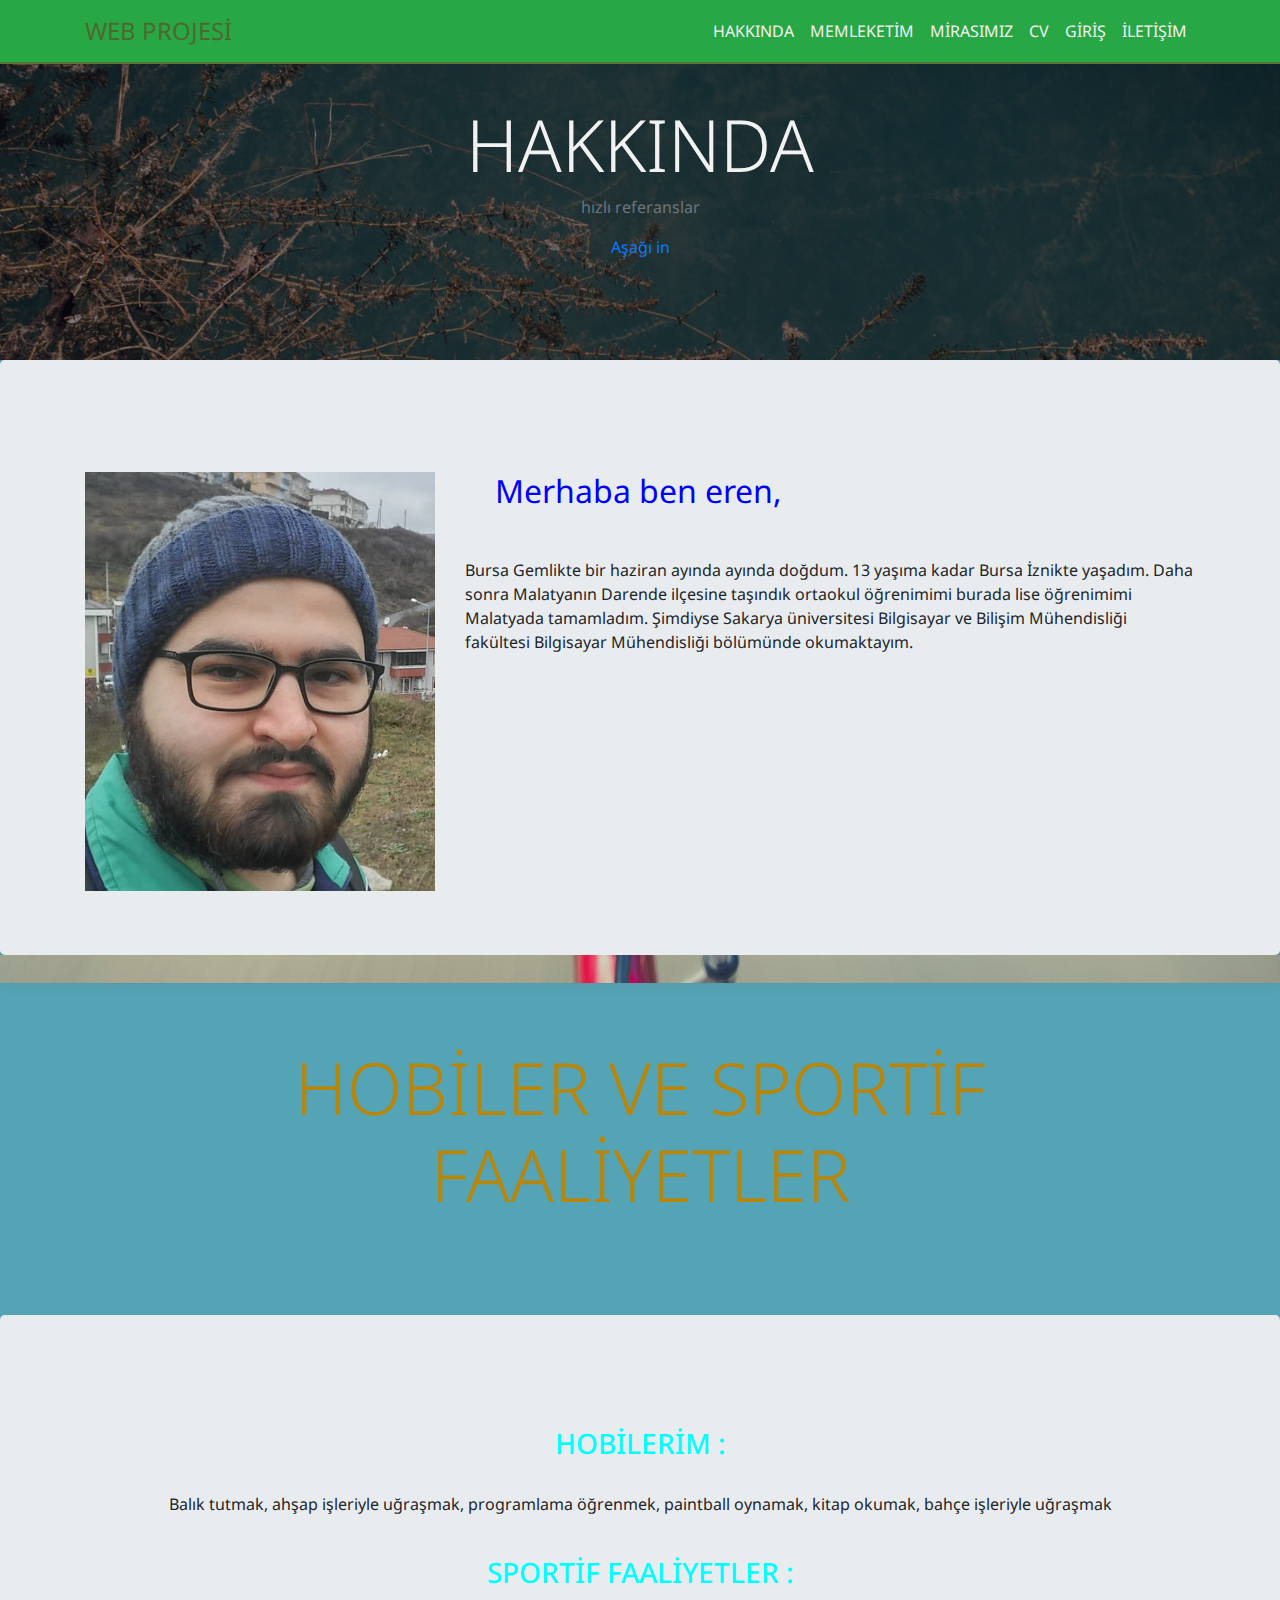
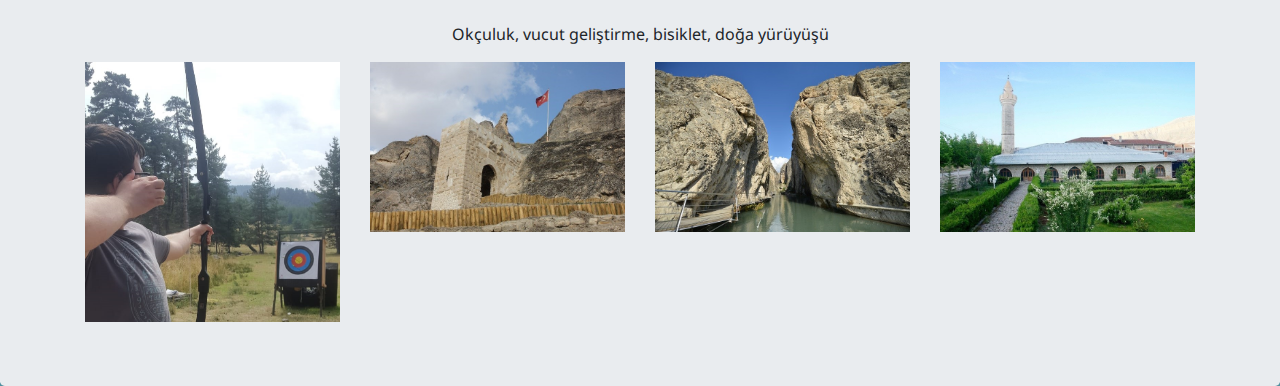
<file: index.html>
<!doctype html>
<html lang="tr">
  <head>
 
    <meta charset="utf-8">
    <meta name="viewport" content="width=device-width, initial-scale=1, shrink-to-fit=no">
      
    <link rel="stylesheet" href="css/font-awesome.css">

    <link href="https://fonts.googleapis.com/css2?family=Noto+Sans&display=swap" rel="stylesheet">
      
    <link rel="stylesheet" href="css/bootstrap.css">
      
    <link rel="stylesheet" href="css/style.css">

    <title>Web Projesi</title>
  </head>
  <body>
    
<nav class="navbar navbar-expand-md navbar-dark bg-success fixed-top">
      <div class="container">
    <button class="navbar-toggler" data-toggle="collapse" data-target="#nvbCollapse">
          <span class="navbar-toggler-icon"></span>
          </button>
        <a href="#" class="navbar-brand">WEB PROJESİ</a> 
          <div id="nvbCollapse" class="collapse navbar-collapse" >
              <ul class="navbar-nav ml-auto">
                  <li class="nav-item">
                    <a class="nav-link" href="index.html">HAKKINDA</a>
                  </li>
                  <li class="nav-item">
                    <a class="nav-link" href="memleketim.html">MEMLEKETİM</a>
                  </li>
                   <li class="nav-item">
                    <a class="nav-link" href="mirasimiz.html">MİRASIMIZ</a>
                  </li>
                  <li class="nav-item">
                    <a class="nav-link" href="CV.html">CV</a>
                  </li>
                  <li class="nav-item">
                    <a class="nav-link" href="giris.html">GİRİŞ</a>
                  </li>
                  <li class="nav-item">
                    <a class="nav-link" href="iletisim.html">İLETİŞİM</a>
                  </li>
              </ul>
          </div>
    </div>
      </nav>
      
    <header id="headerSection">
    <div class="overlay">
        <div class="container">
            <div class="row text-center">
                <div class="col my-auto">
                  <h1 class="display-3"><span></span>HAKKINDA</h1>
                    <p class="text-muted">hızlı referanslar</p>
                    <a class="link" href="#asagi">Aşağı in</a>
                </div>
            </div>
        </div>
        </div>  
    </header>
      
    <section id="hakkimda">
        <div class="jumbotron">
      <div class="container mp-25">
        <div class="row mt-5">
           <div class="col-md-4">
            <img src="images/profil.jpg" class="img-fluid" alt="resmim">
            </div>

            <div class="col-md-8">
            <h2 class="mb-5">Merhaba ben eren,</h2>
                <p>Bursa Gemlikte bir haziran ayında ayında doğdum. 13 yaşıma kadar Bursa İznikte yaşadım. Daha sonra Malatyanın Darende ilçesine taşındık ortaokul öğrenimimi burada lise öğrenimimi Malatyada tamamladım. Şimdiyse Sakarya üniversitesi Bilgisayar ve Bilişim Mühendisliği fakültesi Bilgisayar Mühendisliği bölümünde okumaktayım.</p><br>

            </div>
        </div>  
      </div>
            </div>
        </section>
        
         <section id="hobi">
       <header id="headerSection1">
    <div class="overlay">
        <div class="container">
            <div class="row text-center">
                <div class="col my-auto">
                  <h1 class="display-3"><span></span>HOBİLER VE SPORTİF FAALİYETLER</h1>
                </div>
            </div>
        </div>
        </div>  
    </header>
      </section>
        
          <section id="asagi">
        <div class="jumbotron">
      <div class="container mp-25">
        <div class="row mt-5">

            <div class="col-md-12">
                <h3>HOBİLERİM :</h3><br>
                <p>Balık tutmak, ahşap işleriyle uğraşmak, programlama öğrenmek, paintball oynamak, kitap okumak, bahçe işleriyle uğraşmak</p><br>
                <h3>SPORTİF FAALİYETLER :</h3><br>
                <p>
                 Okçuluk, vucut geliştirme, bisiklet, doğa yürüyüşü   
                
                </p>

            </div>
        </div>
          <div class="row">
            <div class="col-md-3">
              <div class="imageContainer">
                <img src="images/IMG-20190905-WA0010.jpg" class="img-fluid">

                </div>
              </div>
              <div class="col-md-3">
              <div class="imageContainer">
                <img src="images/Zengibar-Kalesi-_1_.jpg" class="img-fluid">

                </div>
              </div>
              <div class="col-md-3">
              <div class="imageContainer">
                <img src="images/Tohma%20Kanyonu%20(2).jpg" class="img-fluid">

                </div>
              </div>
              <div class="col-md-3">
              <div class="imageContainer">
                <img src="images/Ulu%20Cami%20(2).jfif" class="img-fluid">

                </div>
              </div>
          </div>
          </div>
      
      </div>
      </section>
      
      
    <script src="js/jquery-3.4.1.js"></script>
    <script src="js/popper.min.js"></script>
    <script src="js/bootstrap.js"></script>
  </body>
</html>
</file>
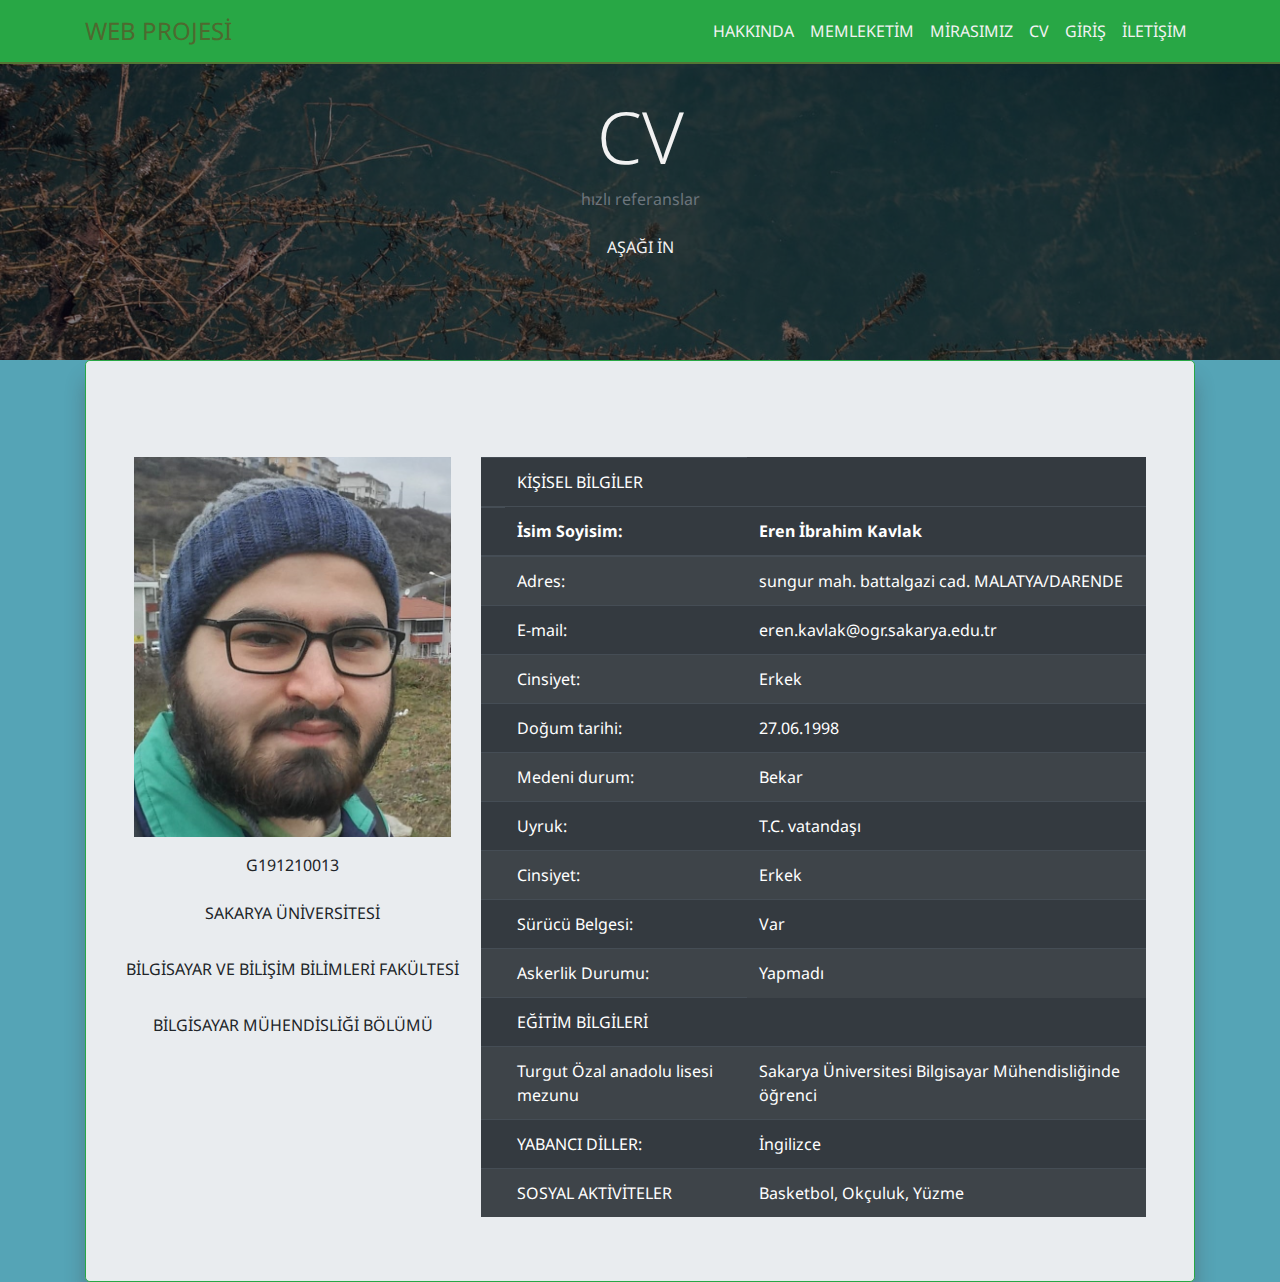
<file: CV.html>
<!doctype html>
<html lang="tr">
  <head>
 
    <meta charset="utf-8">
    <meta name="viewport" content="width=device-width, initial-scale=1, shrink-to-fit=no">
      
    <link rel="stylesheet" href="css/font-awesome.css">

    <link href="https://fonts.googleapis.com/css2?family=Noto+Sans&display=swap" rel="stylesheet">
      
    <link rel="stylesheet" href="css/bootstrap.css">
      
    <link rel="stylesheet" href="css/style.css">

    <title>Web Projesi</title>
  </head>
  <body>
    
<nav class="navbar navbar-expand-md navbar-dark bg-success fixed-top">
      <div class="container">
    <button class="navbar-toggler" data-toggle="collapse" data-target="#hakkimda">
          <span class="navbar-toggler-icon"></span>
          </button>
        <a href="#" class="navbar-brand">WEB PROJESİ</a> 
          <div id="nvbCollapse" class="collapse navbar-collapse" >
              <ul class="navbar-nav ml-auto">
                  <li class="nav-item">
                    <a class="nav-link" href="index.html">HAKKINDA</a>
                  </li>
                  <li class="nav-item">
                    <a class="nav-link" href="memleketim.html">MEMLEKETİM</a>
                  </li>
                   <li class="nav-item">
                    <a class="nav-link" href="mirasimiz.html">MİRASIMIZ</a>
                  </li>
                  <li class="nav-item">
                    <a class="nav-link" href="CV.html">CV</a>
                  </li>
                  <li class="nav-item">
                    <a class="nav-link" href="giris.html">GİRİŞ</a>
                  </li>
                  <li class="nav-item">
                    <a class="nav-link" href="iletisim.html">İLETİŞİM</a>
                  </li>
              </ul>
          </div>
    </div>
      </nav>
      
    <header id="headerSection">
    <div class="overlay">
        <div class="container">
            <div class="row text-center">
                <div class="col my-auto">
                  <h1 class="display-3"><span></span>CV</h1>
                    <p class="text-muted">hızlı referanslar</p>
                    <a class="nav-link" href="#hakkimda">aşağı in</a>
                </div>
            </div>
        </div>
        </div>  
    </header>
      
    <section id="hakkimda">
      <div class="container mp-25">
          <div class="jumbotron p-5 border border-success">
        <div class="row mt-5">
           <div class="col-md-4">
            <img src="images/profil.jpg" class="img-fluid" alt="resmim">
            <div class="row mt-3">    
            <p class="text-center mx-auto">G191210013</p>    
            </div>
            <div class="row mt-2">    
            <p class="text-center mx-auto">SAKARYA ÜNİVERSİTESİ</p>    
            </div>
            <div class="row mt-3">    
            <p class="text-center mx-auto">BİLGİSAYAR VE BİLİŞİM BİLİMLERİ FAKÜLTESİ </p>    
            </div>
            <div class="row mt-3">    
            <p class="text-center mx-auto">BİLGİSAYAR MÜHENDİSLİĞİ BÖLÜMÜ</p>    
            </div>
               
            </div>

            <div class="col-md-8">
     <table class="table table-striped table-dark">
      <thead>
      <tr>
      <th scope="row"></th>
      <td>KİŞİSEL BİLGİLER</td>
     </tr>
       <tr>
        <th scope="col"></th>
      <th scope="col">İsim Soyisim:</th>
      <th scope="col">Eren İbrahim Kavlak</th>
    </tr>
  </thead>
  <tbody>
    <tr>
      <th scope="row"></th>
      <td>Adres:</td>
      <td>sungur mah. battalgazi cad. MALATYA/DARENDE</td>
    </tr>
    <tr>
      <th scope="row"></th>
      <td>E-mail:</td>
      <td>eren.kavlak@ogr.sakarya.edu.tr</td>
    </tr>
    <tr>
      <th scope="row"></th>
      <td>Cinsiyet:</td>
      <td>Erkek</td>
    </tr>
      <tr>
      <th scope="row"></th>
      <td>Doğum tarihi:</td>
      <td>27.06.1998</td>
    </tr>
    <tr>
      <th scope="row"></th>
      <td>Medeni durum:</td>
      <td>Bekar</td>
    </tr>
     <tr>
      <th scope="row"></th>
      <td>Uyruk:</td>
      <td>T.C. vatandaşı</td>
    </tr>
      <tr>
      <th scope="row"></th>
      <td>Cinsiyet:</td>
      <td>Erkek</td>
    </tr>
      <tr>
      <th scope="row"></th>
      <td>Sürücü Belgesi:</td>
      <td>Var</td>
    </tr>
      <tr>
      <th scope="row"></th>
      <td>Askerlik Durumu:</td>
      <td>Yapmadı</td>
    </tr>
      <thread>
      <tr>
      <th scope="row"></th>
      <td>EĞİTİM BİLGİLERİ</td>
    </tr>
      </thread>
    <tr>
      <th scope="row"></th>
      <td>Turgut Özal anadolu lisesi mezunu</td>
      <td>Sakarya Üniversitesi Bilgisayar Mühendisliğinde öğrenci</td>
    </tr>
      <thread>
    <tr>
      <th scope="row"></th>
      <td>YABANCI DİLLER:</td>
        <td>İngilizce</td>
    </tr>
     </thread>
  <thread>
    <tr>
      <th scope="row"></th>
      <td>SOSYAL AKTİVİTELER</td>
        <td>Basketbol, Okçuluk, Yüzme</td>
    </tr>
     </thread>
       
  </tbody>
</table>
               </div>
            </div>
        </div>  
      </div>
        
    </section>  
      
    <script src="js/jquery-3.4.1.js"></script>
    <script src="js/popper.min.js"></script>
    <script src="js/bootstrap.js"></script>
  </body>
</html>
</file>
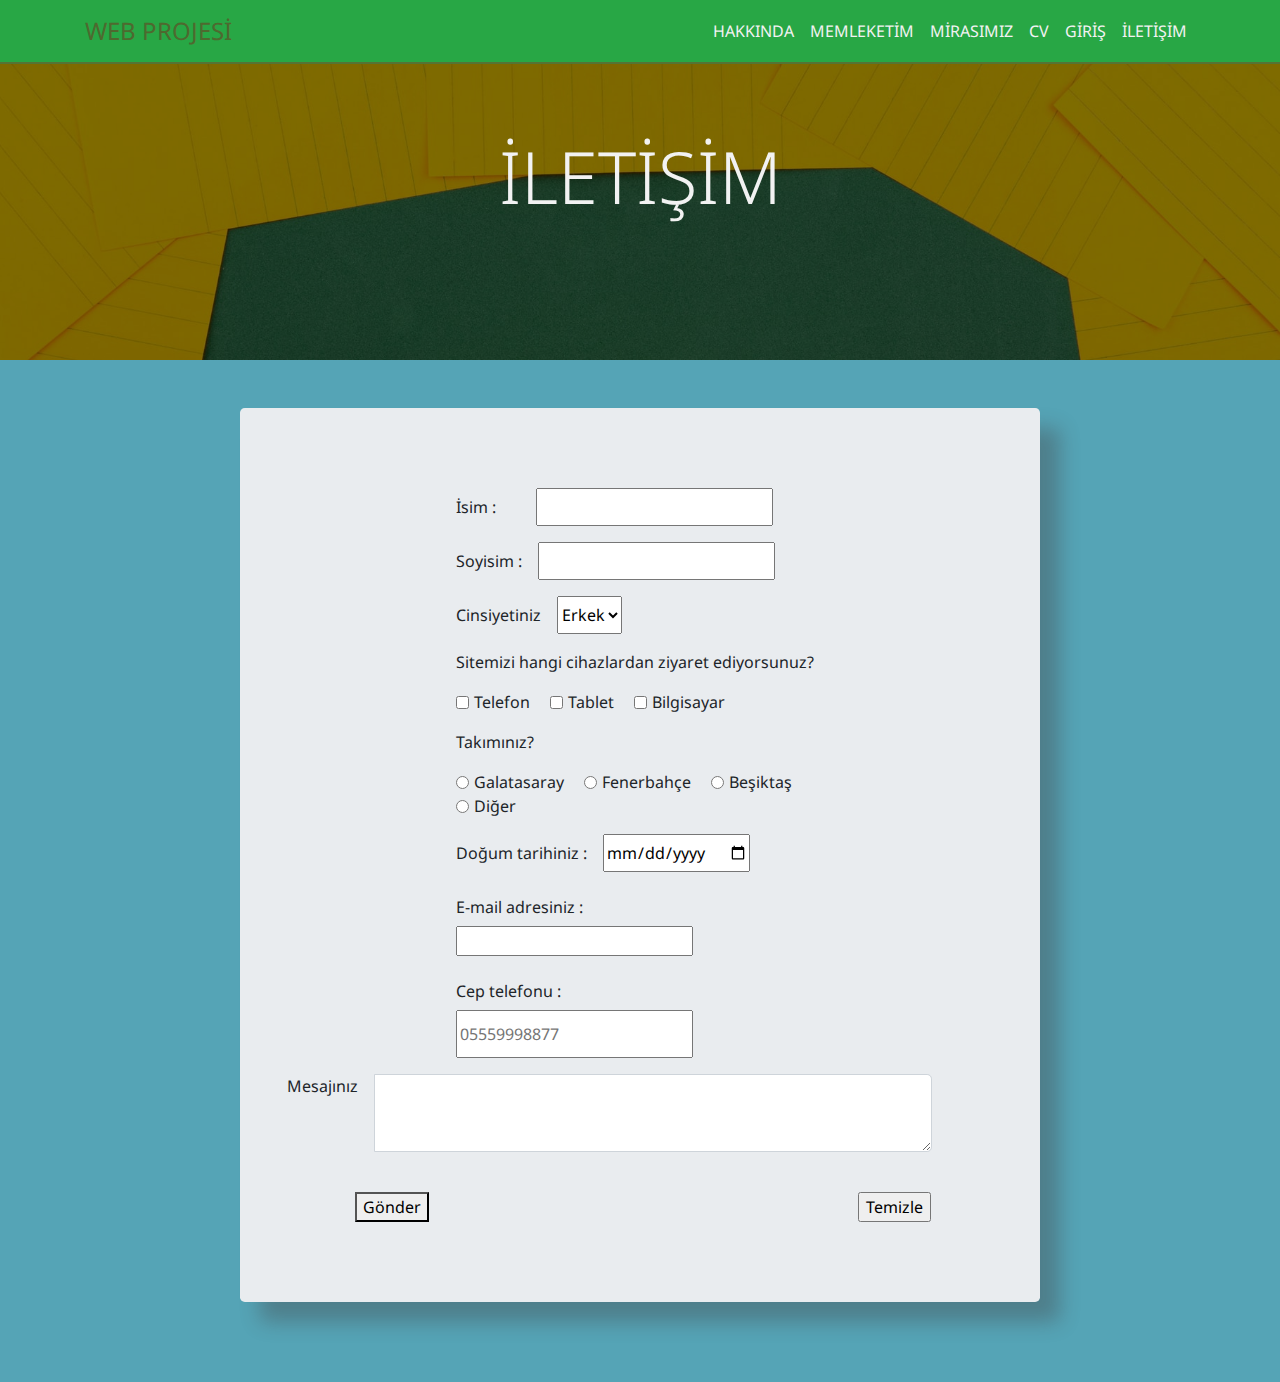
<file: iletisim.html>
<!doctype html>
<html lang="tr">
  <head>
 
    <meta charset="utf-8">
    <meta name="viewport" content="width=device-width, initial-scale=1, shrink-to-fit=no">
      
    <link rel="stylesheet" href="css/font-awesome.css">

    <link href="https://fonts.googleapis.com/css2?family=Noto+Sans&display=swap" rel="stylesheet">
      
    <link rel="stylesheet" href="css/bootstrap.css">
      
    <link rel="stylesheet" href="css/style_iletisim.css">
      
    <title>Web Projesi</title>
      
      <script type="text/javascript">
         function formKontrol(){
             var isim = document.getElementById("isim").value;
             var soyisim = document.getElementById("soyisim").value;
             var mail = document.getElementById("email").value;
             var cepTelefonu = document.getElementById("telefon").value;
             var message = document.getElementById("mesaj").value;
             var cihaz1 = document.getElementById("Cihaz1");
             var cihaz2 = document.getElementById("Cihaz2");
             var cihaz3 = document.getElementById("Cihaz3");
             var takim1 = document.getElementById("Takim1");
             var takim2 = document.getElementById("Takim2");
             var takim3 = document.getElementById("Takim3");
             var takim4 = document.getElementById("Takim4");
             var dogum = document.getElementById("dogum").value;
             var mailkontrol = /^([a-zA-Z0-9\.-]+)@([a-zA-Z0-9-]+).([a-z]{2,10})(.[a-z]{2,8})$/;
             var isimkontrol = /^([a-zA-Z]+)$/;
             var telefonkontrol = /^0([0-9]{10})$/;
             var kontrol1 = new Boolean(true);
             var kontrol2 = new Boolean(true);
             var kontrol3 = new Boolean(true);
             var kontrol4 = new Boolean(true);
             var kontrol5 = new Boolean(true);
             var kontrol6 = new Boolean(true);
             var kontrol7 = new Boolean(true);
             var kontrol8 = new Boolean(true);
             
             if(mailkontrol.test(mail))
                 {
  
                 }
            else {
                     document.getElementById("lbltext").innerHTML="geçersiz mail";
                     document.getElementById("lbltext").style.visibility="visible";   
                     document.getElementById("lbltext").style.color="red";
                     kontrol1 = false;
                     
                 }
             
             if (isim == "" || isim == null || isim.length < 2 || isimkontrol.test(isim)==false){
                kontrol2 = false;
                document.getElementById("lbltext").innerHTML="geçersiz isim";   
                document.getElementById("lbltext").style.color="red";
             }
             if (soyisim == "" || soyisim == null || soyisim.length < 2 || isimkontrol.test(soyisim)==false){
                kontrol3 = false;
                document.getElementById("lbltext").innerHTML="geçersiz soyisim";   
                document.getElementById("lbltext").style.color="red";
              }
             if (message == "" || message == null ){
                kontrol4 = false;
                document.getElementById("lbltext").innerHTML="mesaj boş olmamalıdır";   
                document.getElementById("lbltext").style.color="red";
              }
             if (telefonkontrol.test(cepTelefonu)==false){
                kontrol5 = false;
                document.getElementById("lbltext").innerHTML="geçersiz telefon telefon 11 haneli olmalıdır";  
                document.getElementById("lbltext").style.color="red";
             }
             if(cihaz1.checked == false && cihaz2.checked == false && cihaz3.checked == false){
                kontrol6 = false;
                document.getElementById("lbltext").innerHTML="en az 1 cihaz seçilmelidir";  
                document.getElementById("lbltext").style.color="red";
                }
             if(takim1.checked == false && takim2.checked == false && takim3.checked == false && takim4.checked == false) {
                kontrol7 = false;
                 document.getElementById("lbltext").innerHTML="Takım seçilmelidir";  
                document.getElementById("lbltext").style.color="red";
                }
             if(dogum=="" || dogum == null){
                kontrol8 = false;
                 document.getElementById("lbltext").innerHTML="Doğum tarihi doldurulmalıdır";  
                document.getElementById("lbltext").style.color="red";
                }
             
             if(kontrol1 && kontrol2 && kontrol3 && kontrol4 && kontrol5 && kontrol6 && kontrol7 && kontrol8){
                document.iletisimFormu.action = "php/iletisim.php";
                document.iletisimFormu.submit();
             }
             
         }    
      
      </script>
      
  </head>
  <body>
      

    
<nav class="navbar navbar-expand-md navbar-dark bg-success fixed-top">
      <div class="container">
    <button class="navbar-toggler" data-toggle="collapse" data-target="#nvbCollapse">
          <span class="navbar-toggler-icon"></span>
          </button>
        <a href="#" class="navbar-brand">WEB PROJESİ</a> 
          <div id="nvbCollapse" class="collapse navbar-collapse" >
              <ul class="navbar-nav ml-auto">
                  <li class="nav-item">
                    <a class="nav-link" href="index.html">HAKKINDA</a>
                  </li>
                  <li class="nav-item">
                    <a class="nav-link" href="memleketim.html">MEMLEKETİM</a>
                  </li>
                   <li class="nav-item">
                    <a class="nav-link" href="mirasimiz.html">MİRASIMIZ</a>
                  </li>
                  <li class="nav-item">
                    <a class="nav-link" href="CV.html">CV</a>
                  </li>
                  <li class="nav-item">
                    <a class="nav-link" href="giris.html">GİRİŞ</a>
                  </li>
                  <li class="nav-item">
                    <a class="nav-link" href="iletisim.html">İLETİŞİM</a>
                  </li>
              </ul>
          </div>
    </div>
      </nav>
      
    <header id="headerSection">
    <div class="overlay">
        <div class="container">
            <div class="row text-center">
                <div class="col my-auto">
                  <h1 class="display-3"><span></span>İLETİŞİM</h1>
                </div>
            </div>
        </div>
        </div>  
    </header>
      <section id="form" class="py-5">
            <div class="jumbotron">
            <div class="container mp-25">
            <form name="iletisimFormu" id="iletisimFormu" method="post" onsubmit="return false">
                
            <div class="row">
             <div class="col-lg-6 my-auto">
              
              <div class="form-group">
                  
                <div id="hata"></div>
            </div>

              </div>
                
            </div>
          <div class="row">
            <div class="col-lg-12 my-auto">
              
                <div class="form-group">
                  <div class="input-group input-group-lg ">
                      <label for="isim" class="col-form-label" >İsim :&nbsp;&nbsp;&nbsp;&nbsp;&nbsp;&nbsp;&nbsp;&nbsp;&nbsp;&nbsp;</label>
                       <input type="text" id="isim" name="isim"><br>
                      
                    </div>
                  </div> 
              </div>
            </div>
           <div class="row">
            <div class="col-lg-12 my-auto">
              
                <div class="form-group">
                  <div class="input-group input-group-lg ">
                      <label for="Soyisim" class="col-form-label">Soyisim :&nbsp;&nbsp;&nbsp;&nbsp;</label>
                       <input type="text" id="soyisim" name="soyisim"><br>
                      
                    </div>
                  </div> 
              </div>
            </div>
                
             <div class="row">
            <div class="col-lg-12 my-auto">
              
                <div class="form-group">
                  <div class="input-group input-group-lg ">
                      <label for="isim" class="col-form-label">Cinsiyetiniz&nbsp;&nbsp;&nbsp;&nbsp;</label><br>
                       <select id="cinsiyet" name="cinsiyet">
                       <option value="erkek">Erkek</option>
                       <option value="kadin">Kadın</option>
                      
                       </select>
                      
                      
                    </div>
                  </div> 
              </div>
            </div>
                <div class="row">
            <div class="col-lg-12 my-auto">
              
                <div class="form-group">
                  <div class="input-group input-group-lg ">
                      Sitemizi hangi cihazlardan ziyaret ediyorsunuz?

                    </div>
                  </div> 
              </div>
            </div>
                
            <div class="row">
            <div class="col-lg-12 my-auto">
              
                <div class="form-group">
                  <div class="input-group input-group-lg">
                     <div class="form-check form-check-inline">
                       <input class="form-check-input" type="checkbox"  id="Cihaz1" name="Cihaz1">
                      <label class="form-check-label" for="Cihaz1">Telefon&nbsp;&nbsp;</label>
                      </div>
                     <div class="form-check form-check-inline">
                       <input class="form-check-input" type="checkbox"  id="Cihaz2" name="Cihaz2">
                      <label class="form-check-label" for="Cihaz1">Tablet&nbsp;&nbsp;</label>
                      </div>
                      <div class="form-check form-check-inline">
                       <input class="form-check-input" type="checkbox"  id="Cihaz3" name="Cihaz3">
                      <label class="form-check-label" for="Cihaz1">Bilgisayar&nbsp;&nbsp;</label>
                      </div>

                    </div>
                  </div> 
              </div>
            </div>
                
            <div class="row">

            <div class="col-lg-12 my-auto">
              
                <div class="form-group">
                  <div class="input-group input-group-lg ">
                      Takımınız?

                    </div>
                  </div> 
              </div>
            </div>
                
           <div class="row">
            <div class="col-lg-12 my-auto">
              
                <div class="form-group">
                  <div class="input-group input-group-lg ">
                      <div class="form-check form-check-inline">
                      <input class="form-check-input" type="radio" id="Takim1" name="Takim">
                     <label class="form-check-label" for="Yas1">Galatasaray&nbsp;&nbsp;</label>
                       </div>
                      <div class="form-check form-check-inline">
                      <input class="form-check-input" type="radio" id="Takim2" name="Takim">
                     <label class="form-check-label" for="Yas1">Fenerbahçe&nbsp;&nbsp;</label>
                       </div>
                      <div class="form-check form-check-inline">
                      <input class="form-check-input" type="radio" id="Takim3" name="Takim">
                     <label class="form-check-label" for="Yas1">Beşiktaş&nbsp;&nbsp;</label>
                       </div>
                      <div class="form-check form-check-inline">
                      <input class="form-check-input" type="radio" id="Takim4" name="Takim">
                     <label class="form-check-label" for="Yas1">Diğer&nbsp;&nbsp;</label>
                       </div>

                    </div>
                  </div> 
              </div>
            </div>
                
           <div class="row">
            <div class="col-lg-12 my-auto">
              
                <div class="form-group">
                  <div class="input-group input-group-lg ">
                        <label class="col-form-label" for="dogum">Doğum tarihiniz :&nbsp;&nbsp;&nbsp;&nbsp;</label>
                     <input type="date" id="dogum" name="dogum">
                    </div>
                  </div> 
              </div>
            </div>
            <div class="row">
            <div class="col-lg-12 my-auto">
              
                <div class="form-group">
                  <div class="input-group input-group-lg ">
                      <label class="col-form-label" for="email">E-mail adresiniz :&nbsp;&nbsp;</label>
                      <input type="email" id="email" name="email">

                    </div>
                  </div> 
              </div>
            </div>
                <div class="row">
               
            <div class="col-lg-12 my-auto">
              
                <div class="form-group">
                  <div class="input-group input-group-lg ">
                   <label class="col-form-label" for="telefon">Cep telefonu :&nbsp;&nbsp;&nbsp;&nbsp;&nbsp;&nbsp;&nbsp;&nbsp;&nbsp;</label>
                   <input type="tel" id="telefon" name="telefon" placeholder="05559998877"><br><br>
                  

                    </div>
                  </div> 
              </div>
            </div>
                
                <div class="row">
 
            <div class="col-lg-11 my-auto">
              
                <div class="form-group">
                  <div class="input-group input-group-lg ">
                      <label for="mesaj">Mesajınız&nbsp;&nbsp;&nbsp;&nbsp;</label>
                       <textarea class="form-control" id="mesaj" name="mesaj"></textarea>
                      
                      
                    </div>
                  </div> 
              </div>
            </div>
                
                <div class="row">
                    <div class="col-md-12">
                      <label id="lbltext" class="lblerr" style="color: red;"></label>
                    </div>
                </div>
               
               <div class="row">

            <div class="col-md-6">
              
                <div class="form-group">
                  <div class="input-group input-group-lg gonder">
                      
                      <button onclick="formKontrol()">Gönder</button>
                      
                    </div>
                  </div> 
              </div>
               <div class="col-md-6">
               <div class="form-group">
                  <div class="input-group input-group-lg temizle">
                      
                       <input type="reset" value="Temizle">
                      
                    </div>
                  </div> 
                   
               </div>
               
               
            </div>                
                </form>
          </div>
          </div>
          
      </section>
    
      
    <script src="js/jquery-3.4.1.js"></script>
    <script src="js/popper.min.js"></script>
    <script src="js/bootstrap.js"></script>
  </body>
</html>
</file>
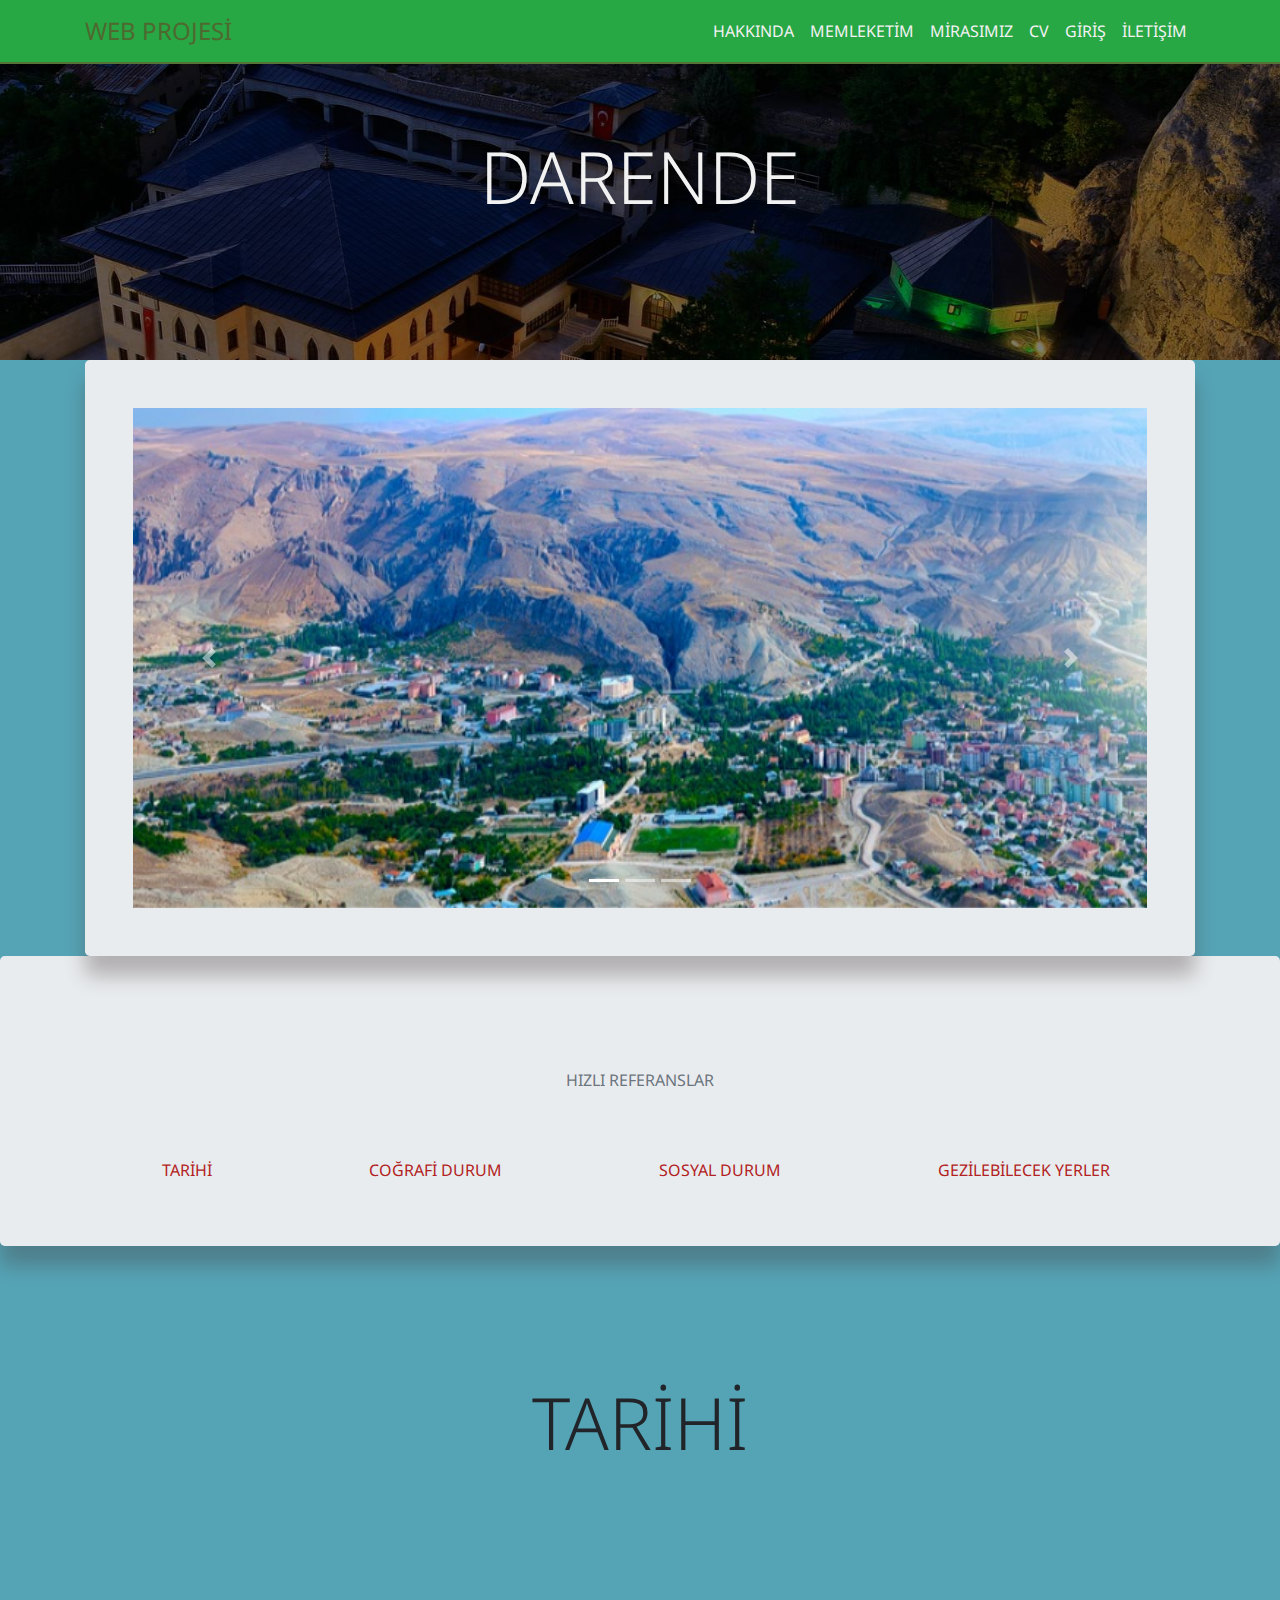
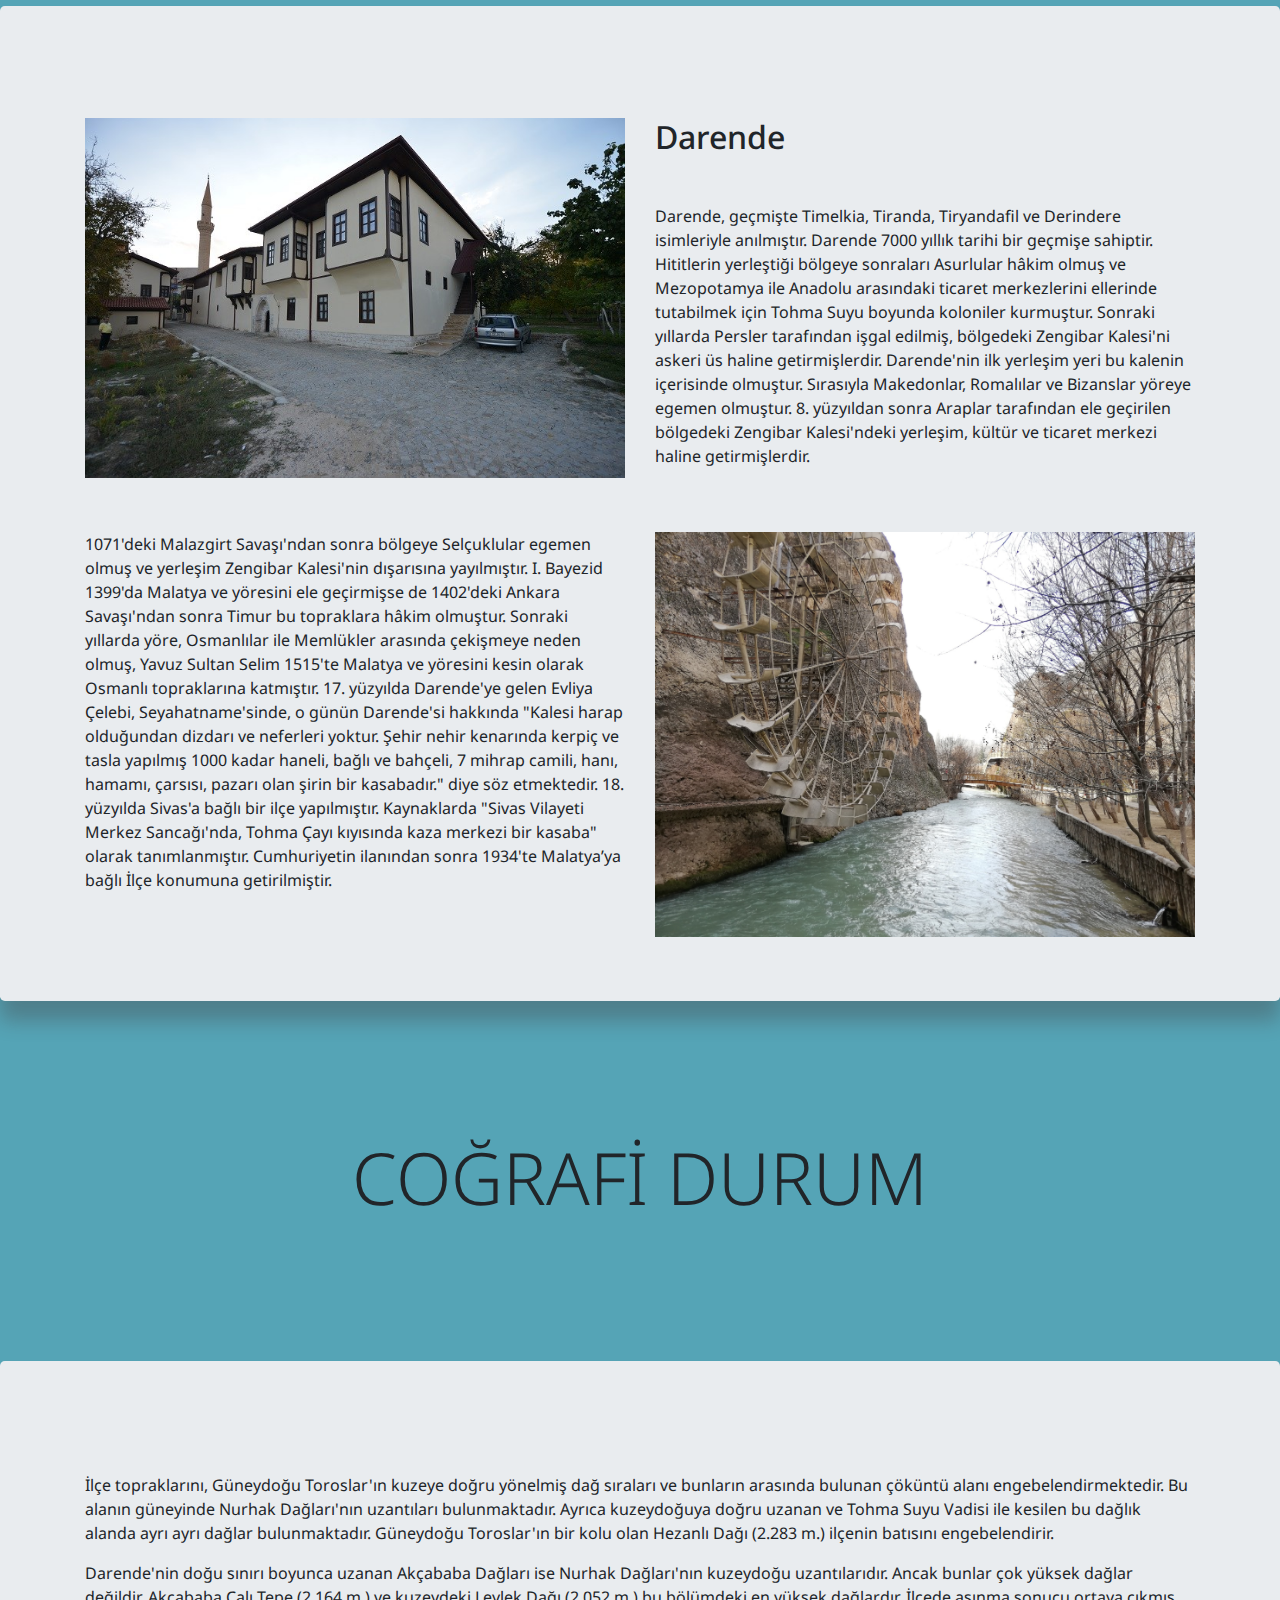
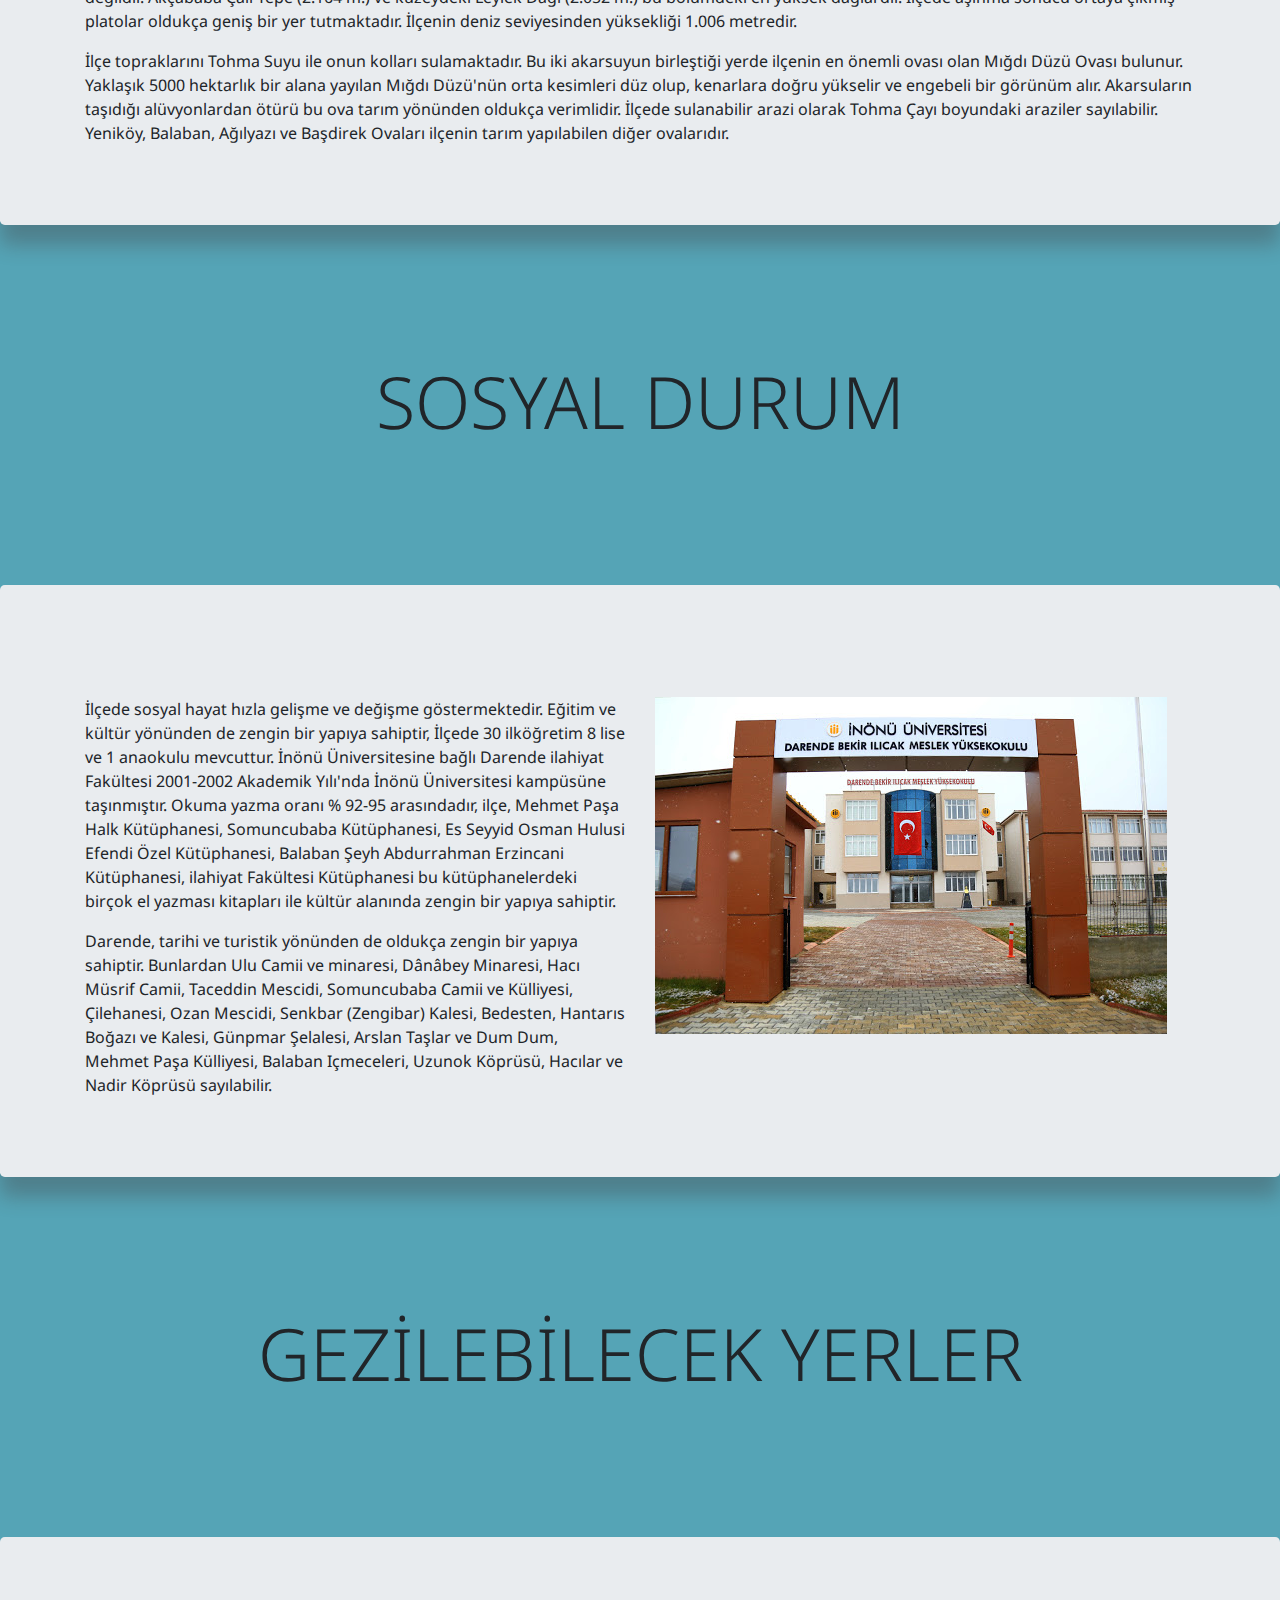
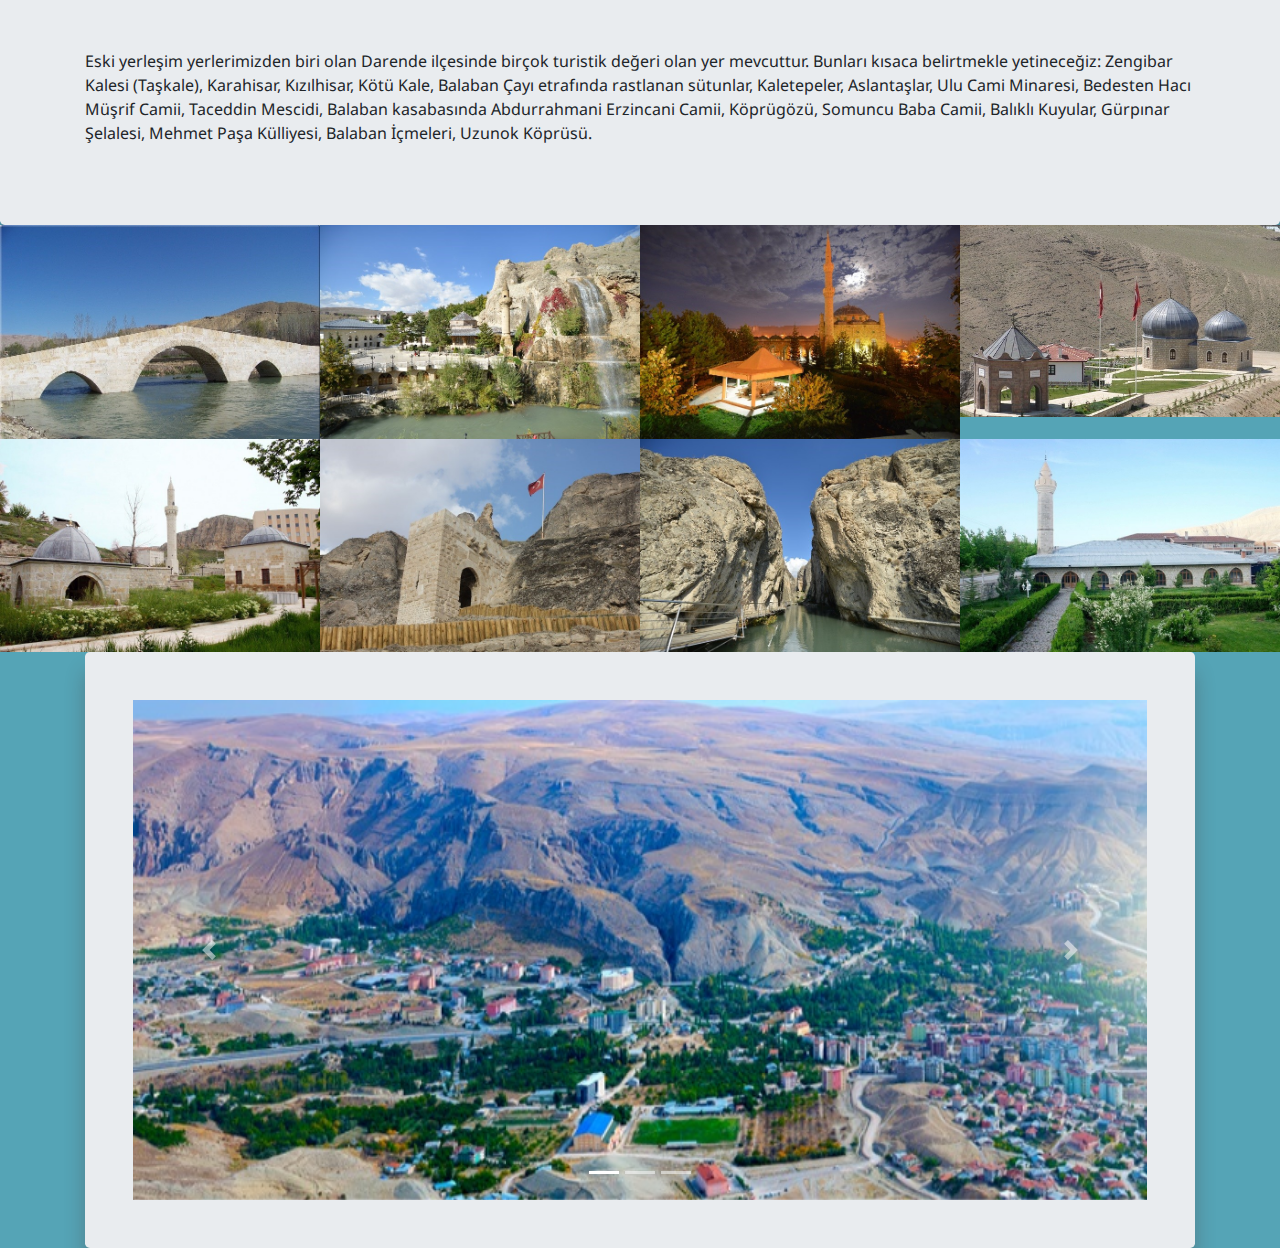
<file: memleketim.html>
<!doctype html>
<html lang="tr">
  <head>
 
    <meta charset="utf-8">
    <meta name="viewport" content="width=device-width, initial-scale=1, shrink-to-fit=no">
      
    <link rel="stylesheet" href="css/font-awesome.css">

    <link href="https://fonts.googleapis.com/css2?family=Noto+Sans&display=swap" rel="stylesheet">
      
    <link rel="stylesheet" href="css/bootstrap.css">
      
    <link rel="stylesheet" href="css/style_memleketim.css">

    <title>Web Projesi</title>
  </head>
  <body>
    
<nav class="navbar navbar-expand-md navbar-dark bg-success fixed-top">
      <div class="container">
    <button class="navbar-toggler" data-toggle="collapse" data-target="#nvbCollapse">
          <span class="navbar-toggler-icon"></span>
          </button>
        <a href="#" class="navbar-brand">WEB PROJESİ</a> 
          <div id="nvbCollapse" class="collapse navbar-collapse" >
              <ul class="navbar-nav ml-auto">
                  <li class="nav-item">
                    <a class="nav-link" href="index.html">HAKKINDA</a>
                  </li>
                  <li class="nav-item">
                    <a class="nav-link" href="memleketim.html">MEMLEKETİM</a>
                  </li>
                   <li class="nav-item">
                    <a class="nav-link" href="mirasimiz.html">MİRASIMIZ</a>
                  </li>
                  <li class="nav-item">
                    <a class="nav-link" href="CV.html">CV</a>
                  </li>
                  <li class="nav-item">
                    <a class="nav-link" href="giris.html">GİRİŞ</a>
                  </li>
                  <li class="nav-item">
                    <a class="nav-link" href="iletisim.html">İLETİŞİM</a>
                  </li>
              </ul>
          </div>
    </div>
      </nav>
      
    <header id="headerSection">
    <div class="overlay">
        <div class="container">
            <div class="row text-center">
                <div class="col my-auto">
                  <h1 class="display-3"><span></span>DARENDE</h1>
                </div>
            </div>
        </div>
        </div>  
    </header>
      
    <div class="container">
      <div class="row">
        <div class="col-md-12 offset-0">
           <div class="jumbotron p-5">
<div id="carousel" class="carousel slide" data-ride="carousel">
    <ol class="carousel-indicators">
    <li data-target="#carousel" data-slide-to="0" class="active"></li>
    <li data-target="#carousel" data-slide-to="1"></li>
    <li data-target="#carousel" data-slide-to="2"></li>
  </ol>
  <div class="carousel-inner">
    <div class="carousel-item active">
        <img src="images/darende.jpg" class="d-block w-100" alt="..." height="500">
    </div>
    <div class="carousel-item">
      <img src="images/darende-kanyon.jpg" class="d-block w-100" alt="..." height="500">
    </div>
    <div class="carousel-item">
      <img src="images/G%C3%BCnpinar-Selale_.jpg" class="d-block w-100" alt="..." height="500">
    </div>
  </div>
      <a class="carousel-control-prev" href="#carousel" role="button" data-slide="prev">
    <span class="carousel-control-prev-icon" aria-hidden="true"></span>
    <span class="sr-only">Previous</span>
  </a>
  <a class="carousel-control-next" href="#carousel" role="button" data-slide="next">
    <span class="carousel-control-next-icon" aria-hidden="true"></span>
    <span class="sr-only">Next</span>
  </a>
</div>
            
                 </div>
               </div>
           </div>
        
        </div>
      
 <section id="hizli_referans">    
      <div class="jumbotron"> 
      <div class="container mp-25">
        <div class="row mt-5">
            <div class="col-md-12">
            <p class="text-muted">HIZLI REFERANSLAR</p>
            <a class="link" href="#tarihi">TARİHİ</a>
            <a class="link" href="#coğrafi">COĞRAFİ DURUM</a>
            <a class="link" href="#sosyal">SOSYAL DURUM</a>
            <a class="link" href="#gezilecek">GEZİLEBİLECEK YERLER</a>
            </div>

        </div>  
      </div>
      </div>  
      </section>
      
      <section id="tarihi">
       <header id="headerSection2">
    <div class="overlay">
        <div class="container">
            <div class="row text-center">
                <div class="col my-auto">
                  <h1 class="display-3"><span></span>TARİHİ</h1>
                </div>
            </div>
        </div>
        </div>  
    </header>
      </section>
      
      <section id="darende_1">
      <div class="jumbotron">
      <div class="container mp-25">
  
        <div class="row mt-5">
           <div class="col-md-6">
            <img src="images/Tarihi%20Evler.jpg" class="img-fluid" alt="resmim">
            </div>

            <div class="col-md-6">
            <h2 class="mb-5">Darende</h2>
                <p>Darende, geçmişte Timelkia, Tiranda, Tiryandafil ve Derindere isimleriyle anılmıştır. Darende 7000 yıllık tarihi bir geçmişe sahiptir. Hititlerin yerleştiği bölgeye sonraları Asurlular hâkim olmuş ve Mezopotamya ile Anadolu arasındaki ticaret merkezlerini ellerinde tutabilmek için Tohma Suyu boyunda koloniler kurmuştur. Sonraki yıllarda Persler tarafından işgal edilmiş, bölgedeki Zengibar Kalesi'ni askeri üs haline getirmişlerdir. Darende'nin ilk yerleşim yeri bu kalenin içerisinde olmuştur. Sırasıyla Makedonlar, Romalılar ve Bizanslar yöreye egemen olmuştur. 8. yüzyıldan sonra Araplar tarafından ele geçirilen bölgedeki Zengibar Kalesi'ndeki yerleşim, kültür ve ticaret merkezi haline getirmişlerdir.</p>
            </div>
     
        </div>  
          <div class="row mt-5">
           <div class="col-md-6">
                <p>1071'deki Malazgirt Savaşı'ndan sonra bölgeye Selçuklular egemen olmuş ve yerleşim Zengibar Kalesi'nin dışarısına yayılmıştır. I. Bayezid 1399'da Malatya ve yöresini ele geçirmişse de 1402'deki Ankara Savaşı'ndan sonra Timur bu topraklara hâkim olmuştur. Sonraki yıllarda yöre, Osmanlılar ile Memlükler arasında çekişmeye neden olmuş, Yavuz Sultan Selim 1515'te Malatya ve yöresini kesin olarak Osmanlı topraklarına katmıştır.
 
17. yüzyılda Darende'ye gelen Evliya Çelebi, Seyahatname'sinde, o günün Darende'si hakkında "Kalesi harap olduğundan dizdarı ve neferleri yoktur. Şehir nehir kenarında kerpiç ve tasla yapılmış 1000 kadar haneli, bağlı ve bahçeli, 7 mihrap camili, hanı, hamamı, çarsısı, pazarı olan şirin bir kasabadır." diye söz etmektedir.
 
18. yüzyılda Sivas'a bağlı bir ilçe yapılmıştır. Kaynaklarda "Sivas Vilayeti Merkez Sancağı'nda, Tohma Çayı kıyısında kaza merkezi bir kasaba" olarak tanımlanmıştır. Cumhuriyetin ilanından sonra 1934'te Malatya’ya bağlı İlçe konumuna getirilmiştir.</p>
            </div>

            <div class="col-md-6">
             <img src="images/tohma.jpg" class="img-fluid" alt="resmim">
            </div>
        </div> 
          
      </div>
       </div> 
    </section>
      
      <section id="coğrafi">
  <header id="headerSection3">
    <div class="overlay">
        <div class="container">
            <div class="row text-center">
                <div class="col my-auto">
                  <h1 class="display-3"><span></span>COĞRAFİ DURUM</h1>
                </div>
            </div>
        </div>
        </div>  
    </header>
      </section>
      
      <section id="darende_1">
       <div class="jumbotron"> 
      <div class="container mp-25">
        <div class="row mt-5">
           <div class="col-md-12">
               <p>İlçe topraklarını, Güneydoğu Toroslar'ın kuzeye doğru yönelmiş dağ sıraları ve bunların arasında bulunan çöküntü alanı engebelendirmektedir. Bu alanın güneyinde Nurhak Dağları'nın uzantıları bulunmaktadır. Ayrıca kuzeydoğuya doğru uzanan ve Tohma Suyu Vadisi ile kesilen bu dağlık alanda ayrı ayrı dağlar bulunmaktadır. Güneydoğu Toroslar'ın bir kolu olan Hezanlı Dağı (2.283 m.) ilçenin batısını engebelendirir.</p>
 
<p>Darende'nin doğu sınırı boyunca uzanan Akçababa Dağları ise Nurhak Dağları'nın kuzeydoğu uzantılarıdır. Ancak bunlar çok yüksek dağlar değildir. Akçababa Çalı Tepe (2.164 m.) ve kuzeydeki Leylek Dağı (2.052 m.) bu bölümdeki en yüksek dağlardır. İlçede aşınma sonucu ortaya çıkmış platolar oldukça geniş bir yer tutmaktadır. İlçenin deniz seviyesinden yüksekliği 1.006 metredir.</p>
 
<p>İlçe topraklarını Tohma Suyu ile onun kolları sulamaktadır. Bu iki akarsuyun birleştiği yerde ilçenin en önemli ovası olan Mığdı Düzü Ovası bulunur. Yaklaşık 5000 hektarlık bir alana yayılan Mığdı Düzü'nün orta kesimleri düz olup, kenarlara doğru yükselir ve engebeli bir görünüm alır. Akarsuların taşıdığı alüvyonlardan ötürü bu ova tarım yönünden oldukça verimlidir. İlçede sulanabilir arazi olarak Tohma Çayı boyundaki araziler sayılabilir. Yeniköy, Balaban, Ağılyazı ve Başdirek Ovaları ilçenin tarım yapılabilen diğer ovalarıdır.</p>
            </div>

        </div>  
      </div>
      </div>  
    </section>
      
      <section id="sosyal">
      <header id="headerSection4">
    <div class="overlay">
        <div class="container">
            <div class="row text-center">
                <div class="col my-auto">
                  <h1 class="display-3"><span></span>SOSYAL DURUM</h1>
                </div>
            </div>
        </div>
        </div>  
    </header>
      </section>
      
            <section id="darende_1">
                <div class="jumbotron">
      <div class="container mp-25">
        <div class="row mt-5">
           <div class="col-md-6">
                <p>İlçede sosyal hayat hızla gelişme ve değişme göstermektedir. Eğitim ve kültür yönünden de zengin bir yapıya sahiptir, İlçede 30 ilköğretim 8 lise ve 1 anaokulu mevcuttur. İnönü Üniversitesine bağlı Darende ilahiyat Fakültesi 2001-2002 Akademik Yılı'nda İnönü Üniversitesi kampüsüne taşınmıştır. Okuma yazma oranı % 92-95 arasındadır, ilçe, Mehmet Paşa Halk Kütüphanesi, Somuncubaba Kütüphanesi, Es Seyyid Osman Hulusi Efendi Özel Kütüphanesi, Balaban Şeyh Abdurrahman Erzincani Kütüphanesi, ilahiyat Fakültesi Kütüphanesi bu kütüphanelerdeki birçok el yazması kitapları ile kültür alanında zengin bir yapıya sahiptir.</p>
               <p>
               Darende, tarihi ve turistik yönünden de oldukça zengin bir yapıya sahiptir. Bunlardan Ulu Camii ve minaresi, Dânâbey Minaresi, Hacı Müsrif Camii, Taceddin Mescidi, Somuncubaba Camii ve Külliyesi, Çilehanesi, Ozan Mescidi, Senkbar (Zengibar) Kalesi, Bedesten, Hantarıs Boğazı ve Kalesi, Günpmar Şelalesi, Arslan Taşlar ve Dum Dum, Mehmet Paşa Külliyesi, Balaban Içmeceleri, Uzunok Köprüsü, Hacılar ve Nadir Köprüsü sayılabilir.
               </p>
            </div>

            <div class="col-md-6">
             <img src="images/darende_myo.jpg" class="img-fluid" alt="resmim">
            </div>
        </div>  
      </div>
      </div>  
    </section>
      
      <section id="gezilecek">
       <header id="headerSection5">
    <div class="overlay">
        <div class="container">
            <div class="row text-center">
                <div class="col my-auto">
                  <h1 class="display-3"><span></span>GEZİLEBİLECEK YERLER</h1>
                </div>
            </div>
        </div>
        </div>  
    </header>
      </section>
          
      <section id="darende_1">
          <div class="jumbotron">
      <div class="container mp-25">
        <div class="row mt-5">
           <div class="col-md-12">
               <p>Eski yerleşim yerlerimizden biri olan Darende ilçesinde birçok turistik değeri olan yer mevcuttur. Bunları kısaca belirtmekle yetineceğiz: Zengibar Kalesi (Taşkale), Karahisar, Kızılhisar, Kötü Kale, Balaban Çayı etrafında rastlanan sütunlar, Kaletepeler, Aslantaşlar, Ulu Cami Minaresi, Bedesten Hacı Müşrif Camii, Taceddin Mescidi, Balaban kasabasında Abdurrahmani Erzincani Camii, Köprügözü, Somuncu Baba Camii, Balıklı Kuyular, Gürpınar Şelalesi, Mehmet Paşa Külliyesi, Balaban İçmeleri, Uzunok Köprüsü.</p>
            </div>

        </div>  
      </div>
       </div> 
    </section>
      
      <section id="portfolio">
      <div class="container-fluid">
          <div class="row">
            <div class="col-md-3">
              <div class="imageContainer">
                <img src="images/Euzunok%20k%C3%B6pr%C3%BCs%C3%BC%20_Darende%20(2).jpg" class="img-fluid">
                  <div class="imageOverlay">
                    <div class="imageText">
                        <i class="fa fa-search-plus"></i>
                        <h4>UZUNOK KÖPRÜSÜ</h4>
                      </div>
                  </div>
                </div>
              </div>
              <div class="col-md-3">
              <div class="imageContainer">
                <img src="images/DSC_2720.jpg" class="img-fluid">
                  <div class="imageOverlay">
                    <div class="imageText">
                        <i class="fa fa-search-plus"></i>
                        <h4>SOMUNCU BABA</h4>
                      </div>
                  </div>
                </div>
              </div>
              <div class="col-md-3">
              <div class="imageContainer">
                <img src="images/Zaimo%C4%9Flu%20%C3%87ar%C5%9F%C4%B1%20Camii%20(2).jpg" class="img-fluid">
                  <div class="imageOverlay">
                    <div class="imageText">
                        <i class="fa fa-search-plus"></i>
                        <h4>ZAİMOĞLU CAMİİ</h4>
                      </div>
                  </div>
                </div>
              </div>
              <div class="col-md-3">
              <div class="imageContainer">
                <img src="images/hasangazi.jpg" class="img-fluid">
                  <div class="imageOverlay">
                    <div class="imageText">
                        <i class="fa fa-search-plus"></i>
                        <h4>HASAN GAZİ</h4>
                      </div>
                  </div>
                </div>
              </div>
          </div>
          <div class="row">
            <div class="col-md-3">
              <div class="imageContainer">
                <img src="images/Sadrazam-Mehmet-Pasa-K%C3%BClliyesi-_1_-_1_.jpg" class="img-fluid">
                  <div class="imageOverlay">
                    <div class="imageText">
                        <i class="fa fa-search-plus"></i>
                        <h4>SADRAZAM MEHMET PAŞA KÜLLİYESİ</h4>
                      </div>
                  </div>
                </div>
              </div>
              <div class="col-md-3">
              <div class="imageContainer">
                <img src="images/Zengibar-Kalesi-_1_.jpg" class="img-fluid">
                  <div class="imageOverlay">
                    <div class="imageText">
                        <i class="fa fa-search-plus"></i>
                        <h4>ZENGİBAR KALESİ</h4>
                      </div>
                  </div>
                </div>
              </div>
              <div class="col-md-3">
              <div class="imageContainer">
                <img src="images/Tohma%20Kanyonu%20(2).jpg" class="img-fluid">
                  <div class="imageOverlay">
                    <div class="imageText">
                        <i class="fa fa-search-plus"></i>
                        <h4>TOHMA KANYONU</h4>
                      </div>
                  </div>
                </div>
              </div>
              <div class="col-md-3">
              <div class="imageContainer">
                <img src="images/Ulu%20Cami%20(2).jfif" class="img-fluid">
                  <div class="imageOverlay">
                    <div class="imageText">
                        <i class="fa fa-search-plus"></i>
                        <h4>ULU CAMİ</h4>
                      </div>
                  </div>
                </div>
              </div>
          </div>
          </div>
      
      
      </section>
      
      <div class="container">
      <div class="row">
        <div class="col-md-12 offset-0">
           <div class="jumbotron p-5">
<div id="carousel1" class="carousel slide" data-ride="carousel">
    <ol class="carousel-indicators">
    <li data-target="#carousel1" data-slide-to="0" class="active"></li>
    <li data-target="#carousel1" data-slide-to="1"></li>
    <li data-target="#carousel1" data-slide-to="2"></li>
  </ol>
  <div class="carousel-inner">
    <div class="carousel-item active">
        <img src="images/darende.jpg" class="d-block w-100" alt="..." height="500">
    </div>
    <div class="carousel-item">
      <img src="images/darende-kanyon.jpg" class="d-block w-100" alt="..." height="500">
    </div>
    <div class="carousel-item">
      <img src="images/G%C3%BCnpinar-Selale_.jpg" class="d-block w-100" alt="..." height="500">
    </div>
  </div>
      <a class="carousel-control-prev" href="#carousel1" role="button" data-slide="prev">
    <span class="carousel-control-prev-icon" aria-hidden="true"></span>
    <span class="sr-only">Previous</span>
  </a>
  <a class="carousel-control-next" href="#carousel1" role="button" data-slide="next">
    <span class="carousel-control-next-icon" aria-hidden="true"></span>
    <span class="sr-only">Next</span>
  </a>
</div>
            
                 </div>
               </div>
           </div>
        
        </div>
      
    <script src="js/jquery-3.4.1.js"></script>
    <script src="js/popper.min.js"></script>
    <script src="js/bootstrap.js"></script>
  </body>
</html>
</file>
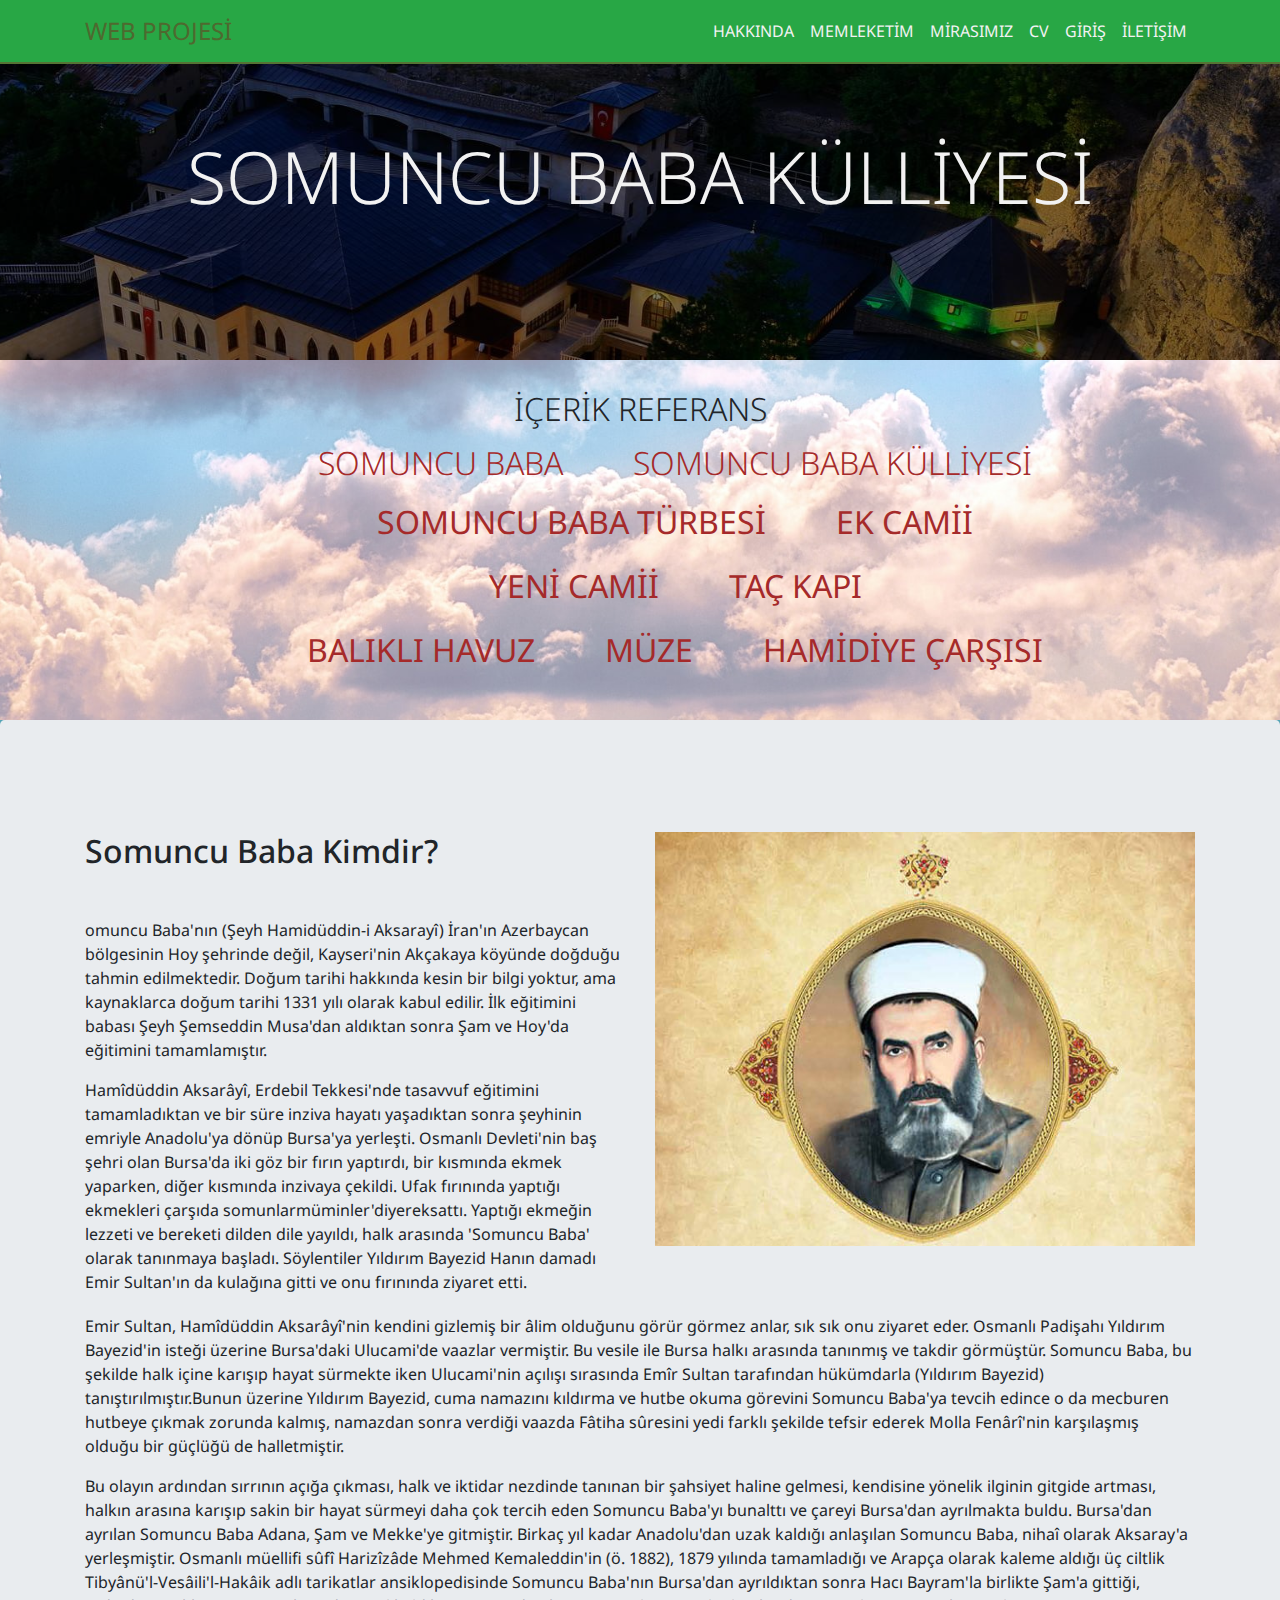
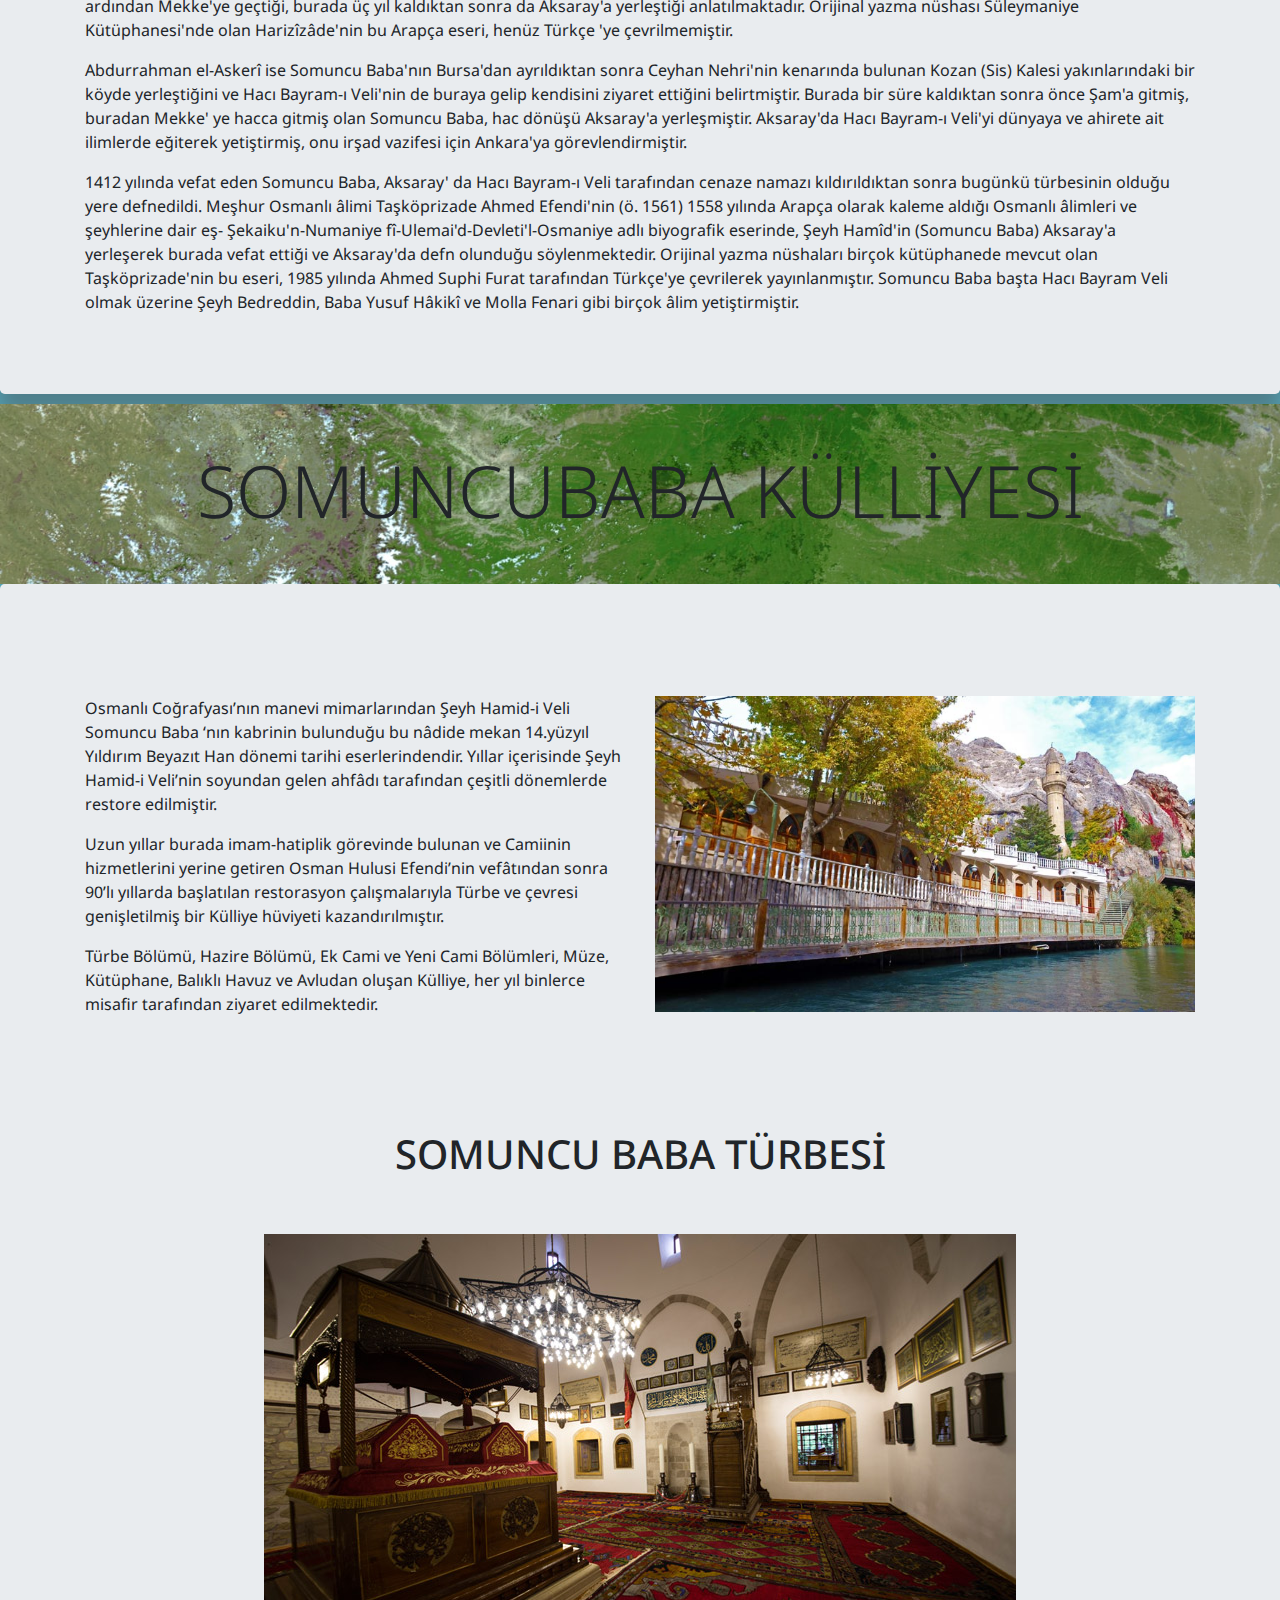
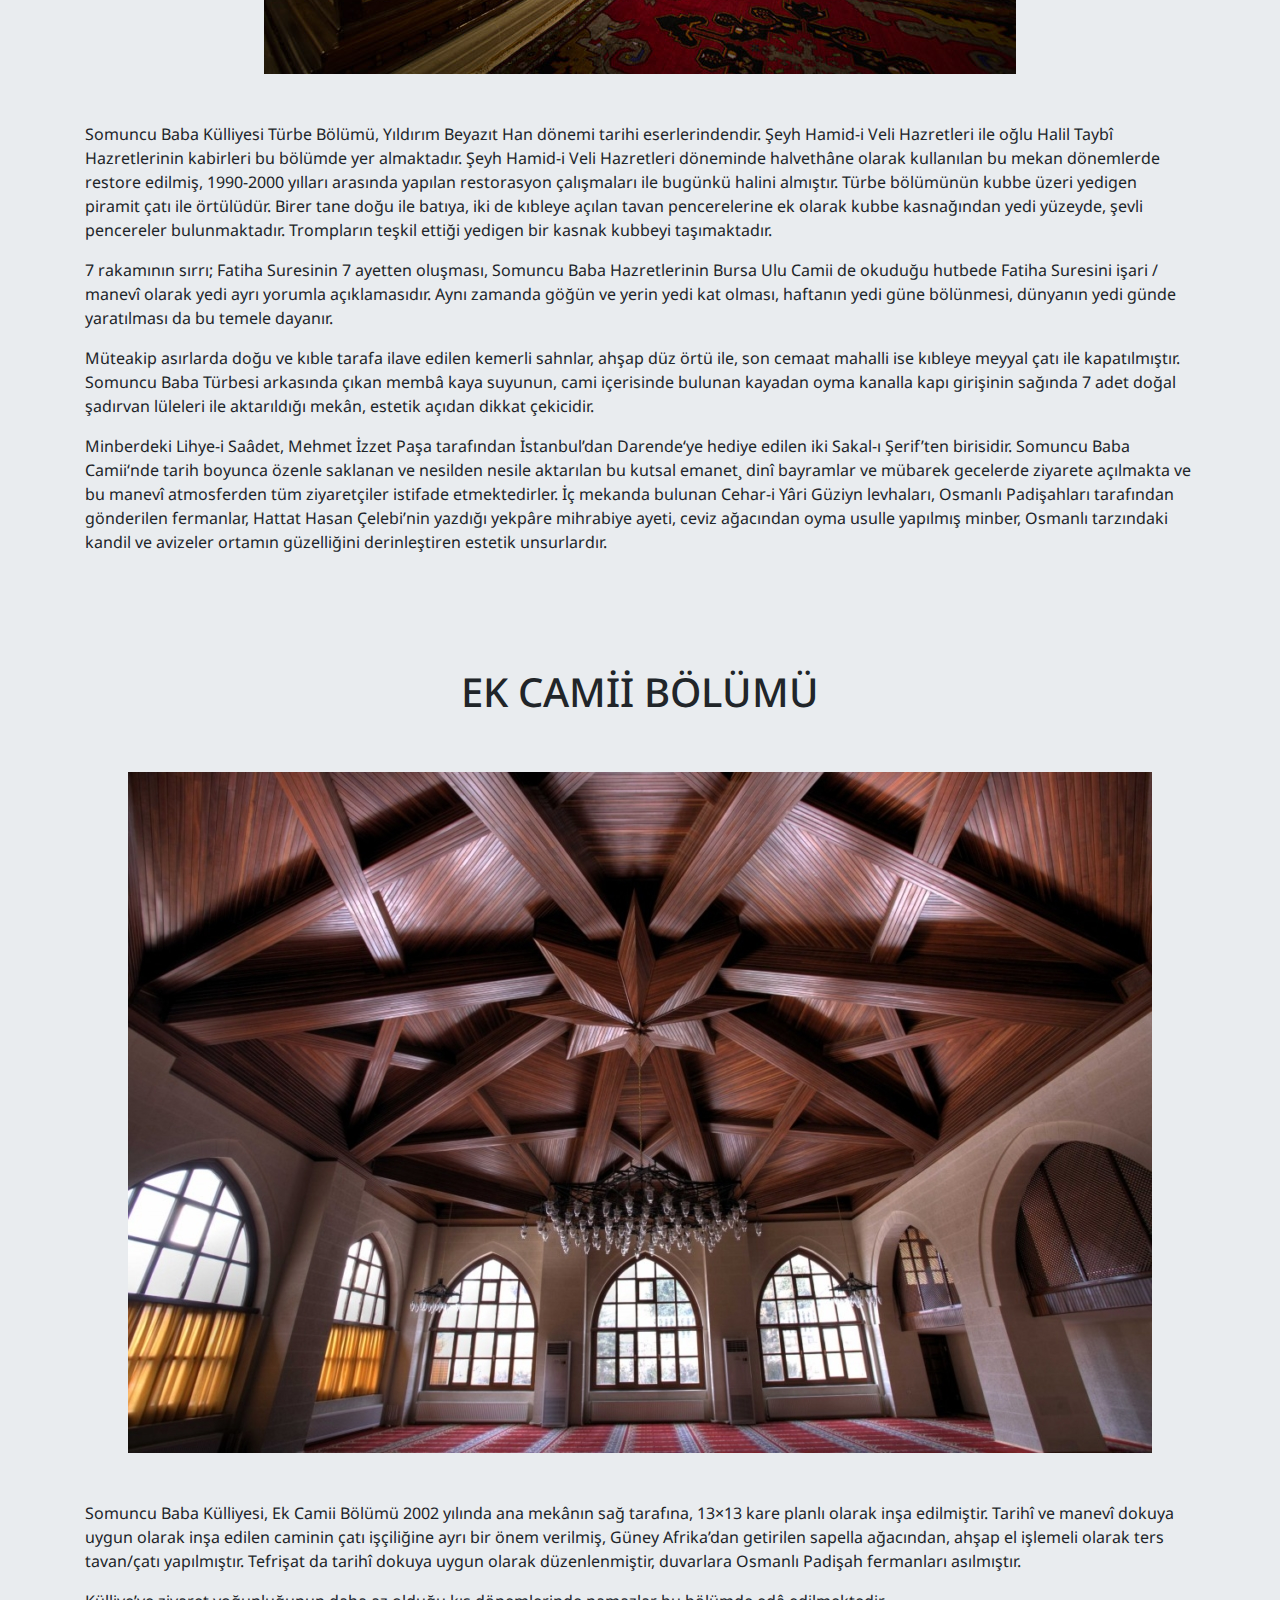
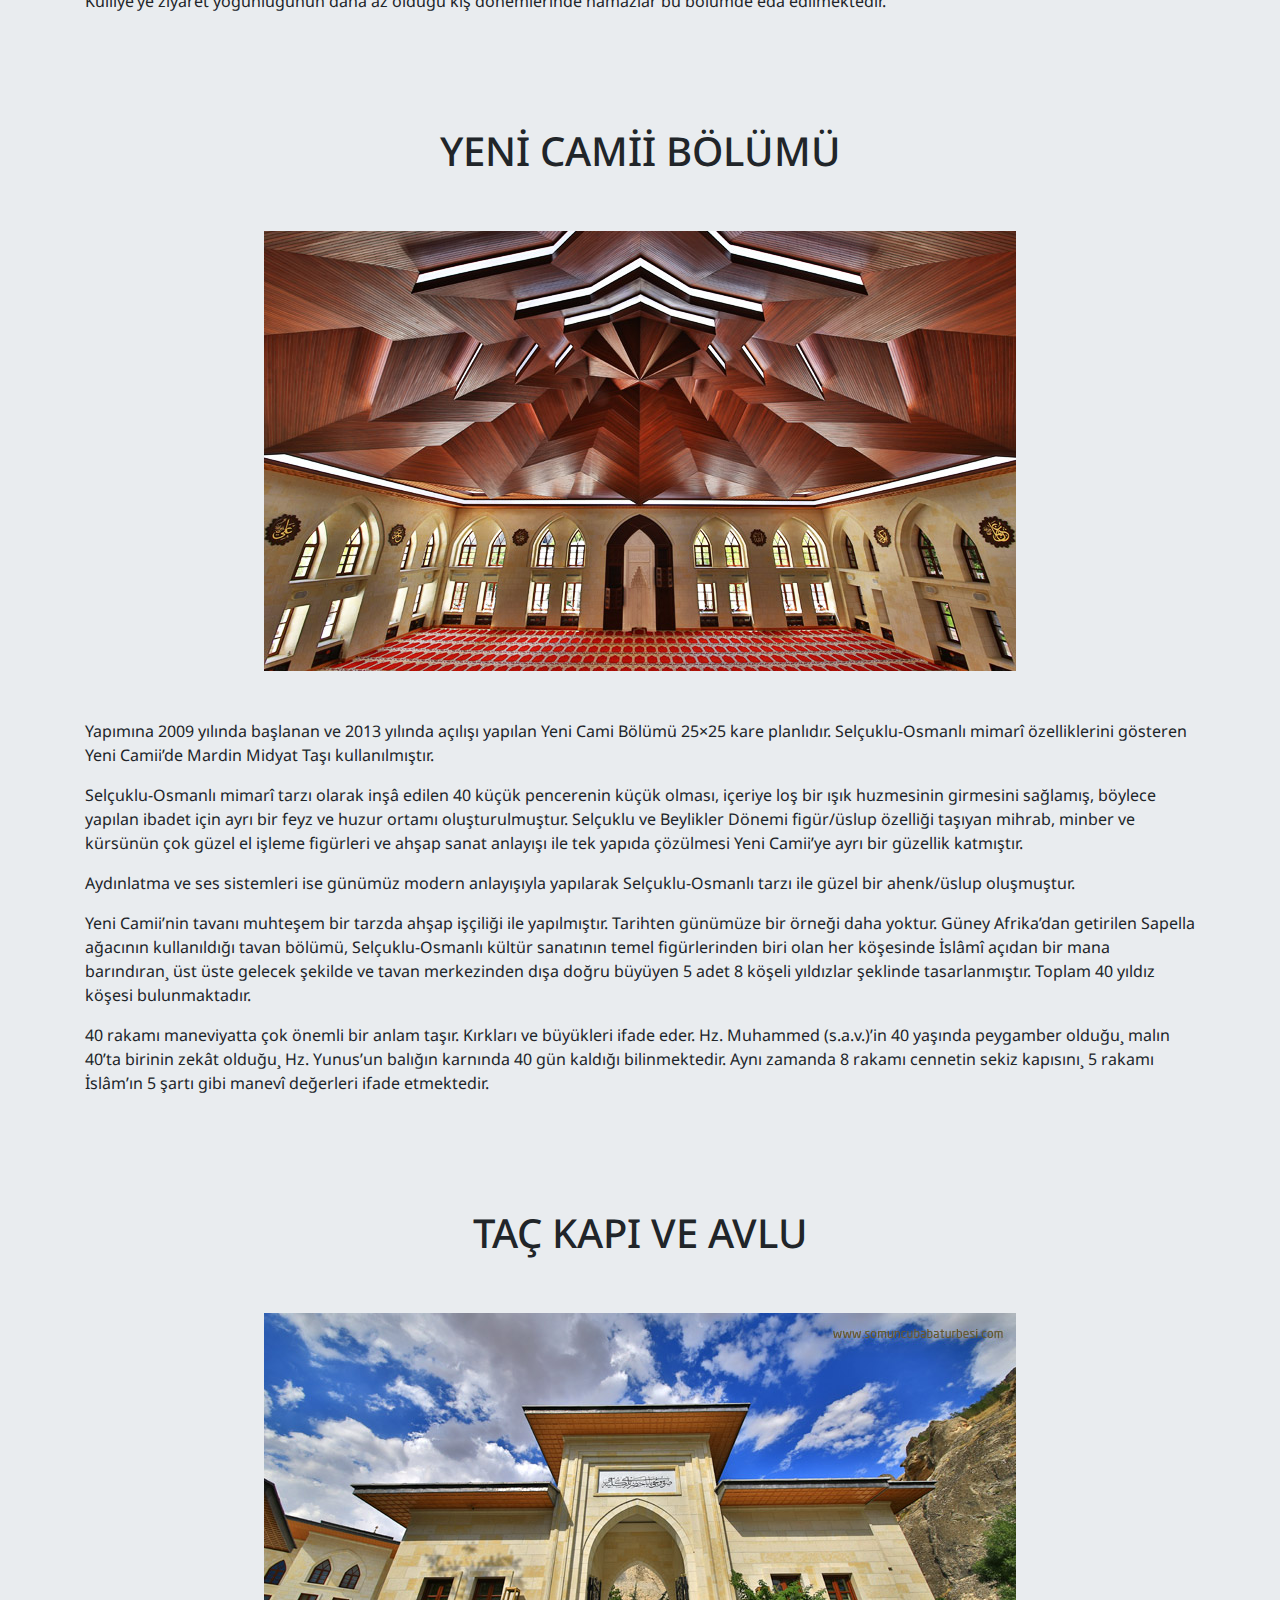
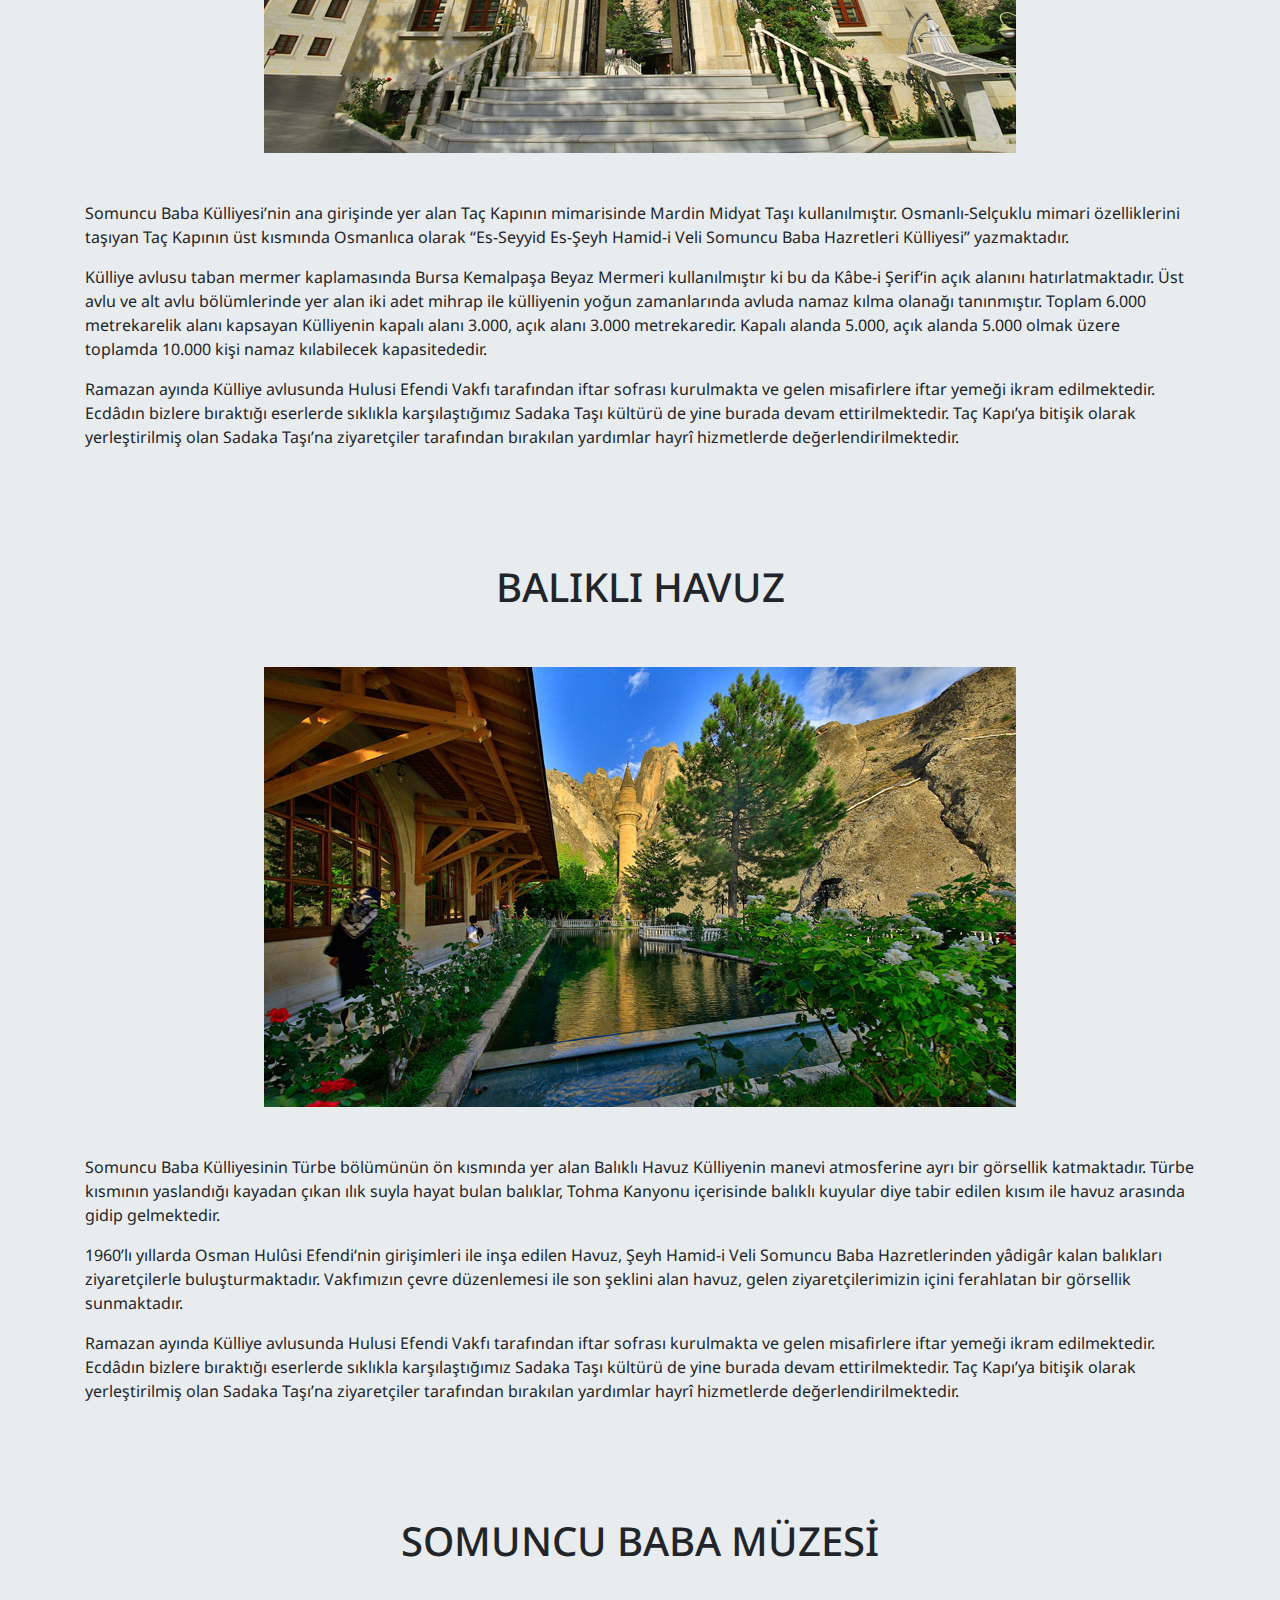
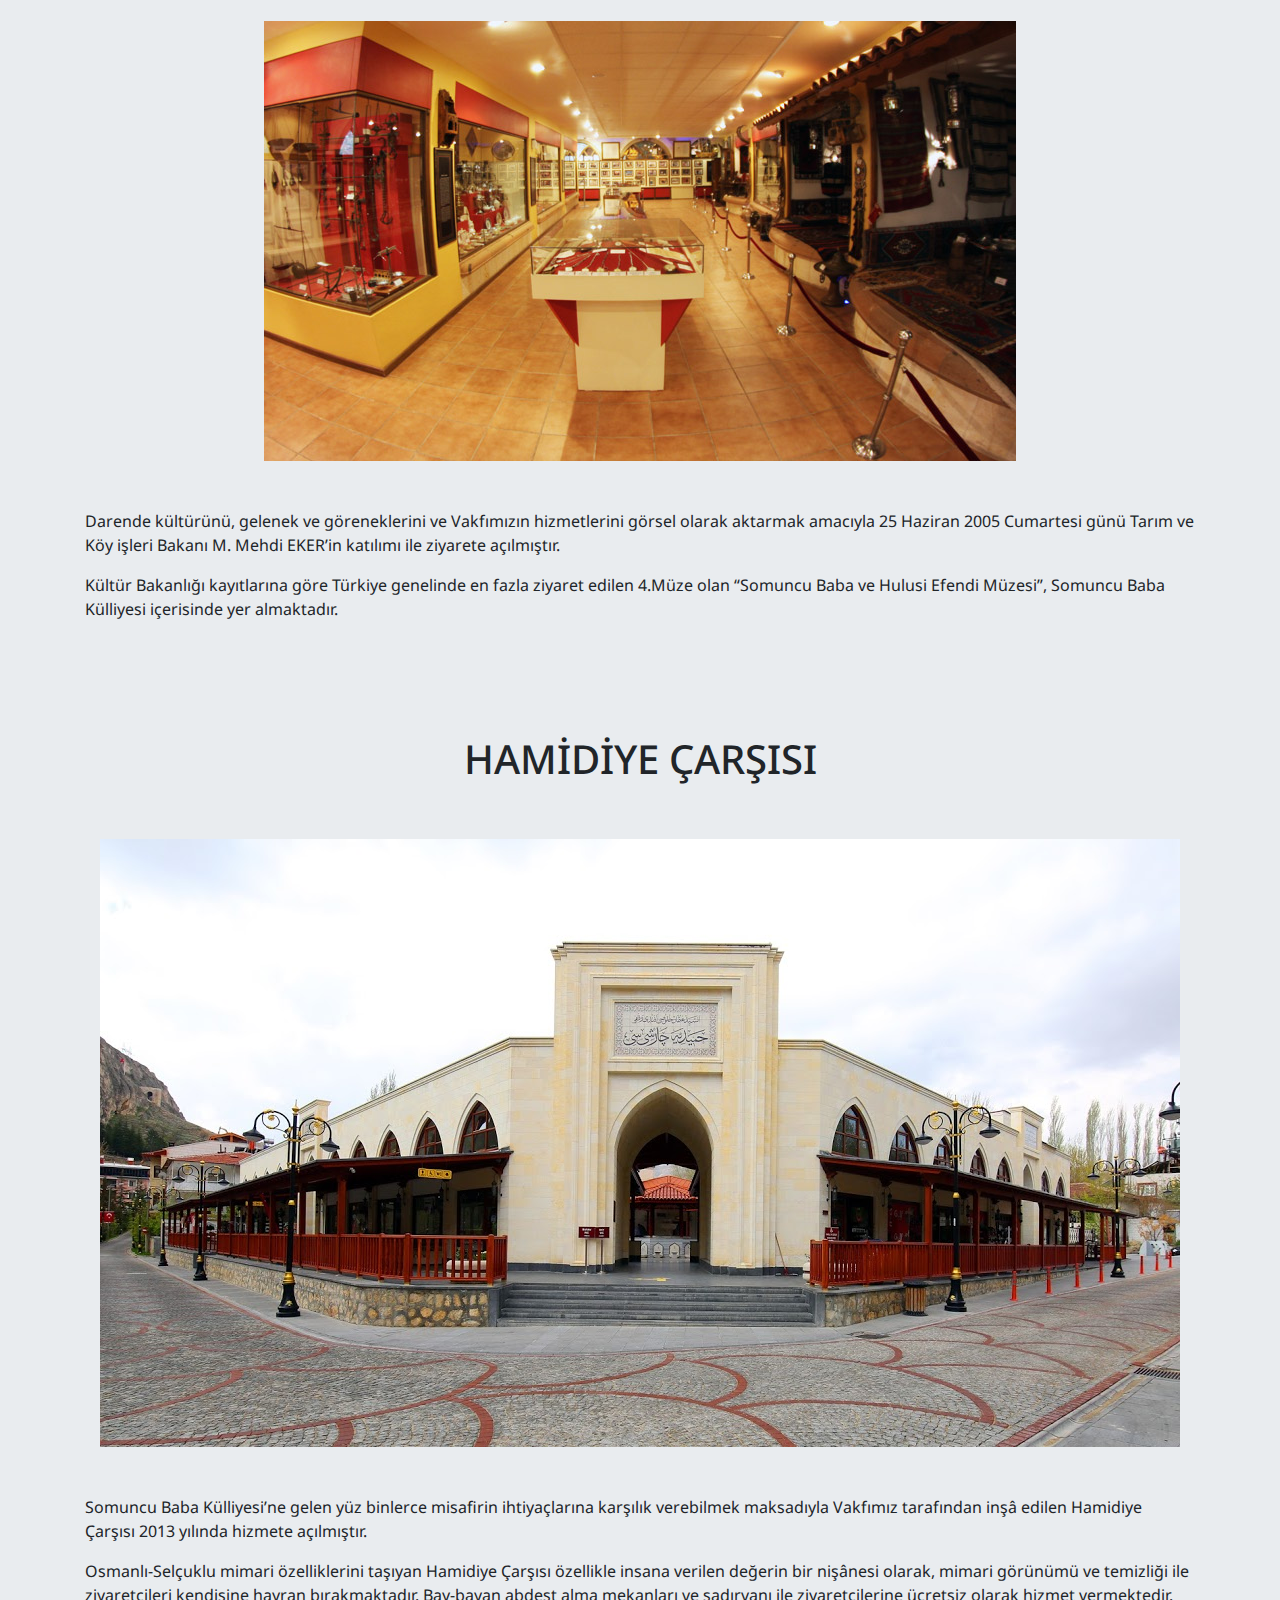
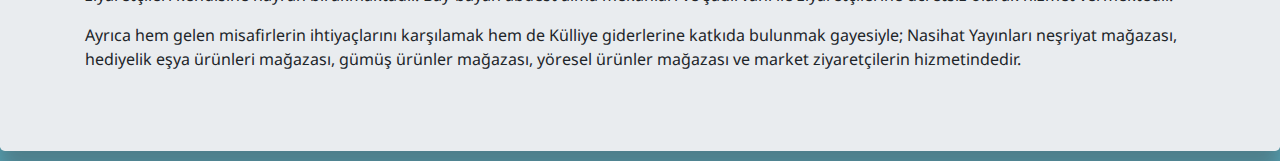
<file: mirasimiz.html>
<!doctype html>
<html lang="tr">
  <head>
 
    <meta charset="utf-8">
    <meta name="viewport" content="width=device-width, initial-scale=1, shrink-to-fit=no">
      
    <link rel="stylesheet" href="css/font-awesome.css">

    <link href="https://fonts.googleapis.com/css2?family=Noto+Sans&display=swap" rel="stylesheet">
      
    <link rel="stylesheet" href="css/bootstrap.css">
      
    <link rel="stylesheet" href="css/style_mirasimiz.css">

    <title>Web Projesi</title>
  </head>
  <body>
    
<nav class="navbar navbar-expand-md navbar-dark bg-success fixed-top">
      <div class="container">
    <button class="navbar-toggler" data-toggle="collapse" data-target="#nvbCollapse">
          <span class="navbar-toggler-icon"></span>
          </button>
        <a href="#" class="navbar-brand">WEB PROJESİ</a> 
          <div id="nvbCollapse" class="collapse navbar-collapse" >
              <ul class="navbar-nav ml-auto">
                  <li class="nav-item">
                    <a class="nav-link" href="index.html">HAKKINDA</a>
                  </li>
                  <li class="nav-item">
                    <a class="nav-link" href="memleketim.html">MEMLEKETİM</a>
                  </li>
                   <li class="nav-item">
                    <a class="nav-link" href="mirasimiz.html">MİRASIMIZ</a>
                  </li>
                  <li class="nav-item">
                    <a class="nav-link" href="CV.html">CV</a>
                  </li>
                  <li class="nav-item">
                    <a class="nav-link" href="giris.html">GİRİŞ</a>
                  </li>
                  <li class="nav-item">
                    <a class="nav-link" href="iletisim.html">İLETİŞİM</a>
                  </li>
              </ul>
          </div>
    </div>
      </nav>
      
    <header id="headerSection">
    <div class="overlay">
        <div class="container">
            <div class="row text-center">
                <div class="col my-auto">
                  <h1 class="display-3"><span></span>SOMUNCU BABA KÜLLİYESİ</h1>
                </div>
            </div>
        </div>
        </div>  
    </header>
      

      
      
      <section id="tarihi">
       <header id="headerSection2">
    <div class="overlay">
        <div class="container">
            <div class="row text-center">
                <div class="col my-auto">
                  <p class="display-3">İÇERİK REFERANS</p>
                    <p class="display-3"><a class="link" href="#somuncu_baba">SOMUNCU BABA</a><a class="link" href="#somuncubaba_kulliye">SOMUNCU BABA KÜLLİYESİ</a></p><p><a class="link" href="#somuncubaba_turbe">SOMUNCU BABA TÜRBESİ</a><a class="link" href="#somuncubaba_ekcamii">EK CAMİİ</a></p><p><a class="link" href="#somuncubaba_yenicamii">YENİ CAMİİ</a><a class="link" href="#somuncubaba_tac">TAÇ KAPI</a></p><p><a class="link" href="#somuncubaba_balikli">BALIKLI HAVUZ</a><a class="link" href="#somuncubaba_muze">MÜZE</a><a class="link" href="#somuncubaba_hamidiye">HAMİDİYE ÇARŞISI</a></p>
                    
                </div>
            </div>
        </div>
        </div>  
    </header>
      </section>
      
      <section id="somuncu_baba">
      <div class="jumbotron">
      <div class="container mp-25">
  
        <div class="row mt-5">


            <div class="col-md-6">
            <h2 class="mb-5">Somuncu Baba Kimdir?</h2>
                <p>omuncu Baba'nın (Şeyh Hamidüddin‐i Aksarayî) İran'ın Azerbaycan bölgesinin Hoy şehrinde değil, Kayseri'nin Akçakaya köyünde doğduğu tahmin edilmektedir. Doğum tarihi hakkında kesin bir bilgi yoktur, ama kaynaklarca doğum tarihi 1331 yılı olarak kabul edilir. İlk eğitimini babası Şeyh Şemseddin Musa'dan aldıktan sonra Şam ve Hoy'da eğitimini tamamlamıştır.</p>
                <p>Hamîdüddin Aksarâyî, Erdebil Tekkesi'nde tasavvuf eğitimini tamamladıktan ve bir süre inziva hayatı yaşadıktan sonra şeyhinin emriyle Anadolu'ya dönüp Bursa'ya yerleşti. Osmanlı Devleti'nin baş şehri olan Bursa'da iki göz bir fırın yaptırdı, bir kısmında ekmek yaparken, diğer kısmında inzivaya çekildi. Ufak fırınında yaptığı ekmekleri çarşıda somunlarmüminler'diyereksattı. Yaptığı ekmeğin lezzeti ve bereketi dilden dile yayıldı, halk arasında 'Somuncu Baba' olarak tanınmaya başladı. Söylentiler Yıldırım Bayezid Hanın damadı Emir Sultan'ın da kulağına gitti ve onu fırınında ziyaret etti.</p>
                

            </div>
                       <div class="col-md-6">
            <img src="images/Somuncu-Baba-KimdirSomuncu-Baba-Hayat%C4%B1-ve-T%C3%BCrbesi.jpg" class="img-fluid" alt="resmim">
            </div>
     
        </div> 
          <div class="row mt-1">
              <div class="col-md-12">
                <p>Emir Sultan, Hamîdüddin Aksarâyî'nin kendini gizlemiş bir âlim olduğunu görür görmez anlar, sık sık onu ziyaret eder.
Osmanlı Padişahı Yıldırım Bayezid'in isteği üzerine Bursa'daki Ulucami'de vaazlar vermiştir. Bu vesile ile Bursa halkı arasında tanınmış ve takdir görmüştür. Somuncu Baba, bu şekilde halk içine karışıp hayat sürmekte iken Ulucami'nin açılışı sırasında Emîr Sultan tarafından hükümdarla (Yıldırım Bayezid) tanıştırılmıştır.Bunun üzerine Yıldırım Bayezid, cuma namazını kıldırma ve hutbe okuma görevini Somuncu Baba'ya tevcih edince o da mecburen hutbeye çıkmak zorunda kalmış, namazdan sonra verdiği vaazda Fâtiha sûresini yedi farklı şekilde tefsir ederek Molla Fenârî'nin karşılaşmış olduğu bir güçlüğü de halletmiştir.</p>
                <p>Bu olayın ardından sırrının açığa çıkması, halk ve iktidar nezdinde tanınan bir şahsiyet haline gelmesi, kendisine yönelik ilginin gitgide artması, halkın arasına karışıp sakin bir hayat sürmeyi daha çok tercih eden Somuncu Baba'yı bunalttı ve çareyi Bursa'dan ayrılmakta buldu.
Bursa'dan ayrılan Somuncu Baba Adana, Şam ve Mekke'ye gitmiştir. Birkaç yıl kadar Anadolu'dan uzak kaldığı anlaşılan Somuncu Baba, nihaî olarak Aksaray'a yerleşmiştir.
Osmanlı müellifi sûfî Harizîzâde Mehmed Kemaleddin'in (ö. 1882), 1879 yılında tamamladığı ve Arapça olarak kaleme aldığı üç ciltlik Tibyânü'l‐Vesâili'l‐Hakâik adlı tarikatlar ansiklopedisinde Somuncu Baba'nın Bursa'dan ayrıldıktan sonra Hacı Bayram'la birlikte Şam'a gittiği, ardından Mekke'ye geçtiği, burada üç yıl kaldıktan sonra da Aksaray'a yerleştiği anlatılmaktadır. Orijinal yazma nüshası Süleymaniye Kütüphanesi'nde olan Harizîzâde'nin bu Arapça eseri, henüz Türkçe 'ye çevrilmemiştir.</p>
                <p>Abdurrahman el-Askerî ise Somuncu Baba'nın Bursa'dan ayrıldıktan sonra Ceyhan Nehri'nin kenarında bulunan Kozan (Sis) Kalesi yakınlarındaki bir köyde yerleştiğini ve Hacı Bayram-ı Veli'nin de buraya gelip kendisini ziyaret ettiğini belirtmiştir. Burada bir süre kaldıktan sonra önce Şam'a gitmiş, buradan Mekke' ye hacca gitmiş olan Somuncu Baba, hac dönüşü Aksaray'a yerleşmiştir. Aksaray'da Hacı Bayram-ı Veli'yi dünyaya ve ahirete ait ilimlerde eğiterek yetiştirmiş, onu irşad vazifesi için Ankara'ya görevlendirmiştir.</p>
                <p>1412 yılında vefat eden Somuncu Baba, Aksaray' da Hacı Bayram-ı Veli tarafından cenaze namazı kıldırıldıktan sonra bugünkü türbesinin olduğu yere defnedildi.
Meşhur Osmanlı âlimi Taşköprizade Ahmed Efendi'nin (ö. 1561) 1558 yılında Arapça olarak kaleme aldığı Osmanlı âlimleri ve şeyhlerine dair eş‐ Şekaiku'n‐Numaniye fî‐Ulemai'd‐Devleti'l‐Osmaniye adlı biyografik eserinde, Şeyh Hamîd'in (Somuncu Baba) Aksaray'a yerleşerek burada vefat ettiği ve Aksaray'da defn olunduğu söylenmektedir. Orijinal yazma nüshaları birçok kütüphanede mevcut olan Taşköprizade'nin bu eseri, 1985 yılında Ahmed Suphi Furat tarafından Türkçe'ye çevrilerek yayınlanmıştır.
Somuncu Baba başta Hacı Bayram Veli olmak üzerine Şeyh Bedreddin, Baba Yusuf Hâkikî ve Molla Fenari gibi birçok âlim yetiştirmiştir.</p>
              </div>
          
          </div>
 
          
      </div>
       </div> 
    </section>
      
      <section id="somuncubaba_kulliy">
  <header id="headerSection3">
    <div class="overlay">
        <div class="container">
            <div class="row text-center">
                <div class="col my-auto">
                  <h1 class="display-3"><span></span>SOMUNCUBABA KÜLLİYESİ</h1>
                </div>
            </div>
        </div>
        </div>  
    </header>
      </section>
      
          <section id="somuncubaba_kulliye">
        <div class="jumbotron">
      <div class="container mp-25">
        <div class="row mt-5">
           <div class="col-md-6">
                <p>Osmanlı Coğrafyası’nın manevi mimarlarından Şeyh Hamid-i Veli Somuncu Baba ‘nın kabrinin bulunduğu bu nâdide mekan 14.yüzyıl Yıldırım Beyazıt Han dönemi tarihi eserlerindendir. Yıllar içerisinde Şeyh Hamid-i Veli’nin soyundan gelen ahfâdı tarafından çeşitli dönemlerde restore edilmiştir.</p>
               <p>
               Uzun yıllar burada imam-hatiplik görevinde bulunan ve Camiinin hizmetlerini yerine getiren Osman Hulusi Efendi’nin vefâtından sonra 90’lı yıllarda başlatılan restorasyon çalışmalarıyla Türbe ve çevresi genişletilmiş bir Külliye hüviyeti kazandırılmıştır.
               </p>
               <p>Türbe Bölümü, Hazire Bölümü, Ek Cami ve Yeni Cami Bölümleri, Müze, Kütüphane, Balıklı Havuz ve Avludan oluşan Külliye, her yıl binlerce misafir tarafından ziyaret edilmektedir.
               </p>
            </div>

            <div class="col-md-6">
             <img src="images/somuncu-baba-turbesi-foto-sonbahar-cami-darende-1.jpg" class="img-fluid" alt="resmim">
            </div>
        </div>
          <section id="somuncubaba_turbe">
          <div class="row mt-5">
              <div class="col-md-12">
              <h3>SOMUNCU BABA TÜRBESİ</h3>
              </div>
          
          </div>
          </section>
          <div class="row mt-5">
              <div class="col-md-12">
              <img src="images/somuncu-baba-turbesi-darende-2-1.jpg" class="img-fluid img-center" alt="resmim">
              </div>
          
          </div>
          
           <div class="row mt-5">
              <div class="col-md-12">
              <p>Somuncu Baba Külliyesi Türbe Bölümü, Yıldırım Beyazıt Han dönemi tarihi eserlerindendir. Şeyh Hamid-i Veli Hazretleri ile oğlu Halil Taybî Hazretlerinin kabirleri bu bölümde yer almaktadır. Şeyh Hamid-i Veli Hazretleri döneminde halvethâne olarak kullanılan bu mekan dönemlerde restore edilmiş, 1990-2000 yılları arasında yapılan restorasyon çalışmaları ile bugünkü halini almıştır.

Türbe bölümünün kubbe üzeri yedigen piramit çatı ile örtülüdür. Birer tane doğu ile batıya, iki de kıbleye açılan tavan pencerelerine ek olarak kubbe kasnağından yedi yüzeyde, şevli pencereler bulunmaktadır. Trompların teşkil ettiği yedigen bir kasnak kubbeyi taşımaktadır.</p>
              <p>7 rakamının sırrı; Fatiha Suresinin 7 ayetten oluşması, Somuncu Baba Hazretlerinin Bursa Ulu Camii de okuduğu hutbede Fatiha Suresini işari / manevî olarak yedi ayrı yorumla açıklamasıdır. Aynı zamanda göğün ve yerin yedi kat olması, haftanın yedi güne bölünmesi, dünyanın yedi günde yaratılması da bu temele dayanır.</p>
              <p>Müteakip asırlarda doğu ve kıble tarafa ilave edilen kemerli sahnlar, ahşap düz örtü ile, son cemaat mahalli ise kıbleye meyyal çatı ile kapatılmıştır.

Somuncu Baba Türbesi arkasında çıkan membâ kaya suyunun, cami içerisinde bulunan kayadan oyma kanalla kapı girişinin sağında 7 adet doğal şadırvan lüleleri ile aktarıldığı mekân, estetik açıdan dikkat çekicidir.</p>
              <p>Minberdeki Lihye-i Saâdet, Mehmet İzzet Paşa tarafından İstanbul’dan Darende‘ye hediye edilen iki Sakal-ı Şerif’ten birisidir. Somuncu Baba Camii‘nde tarih boyunca özenle saklanan ve nesilden nesile aktarılan bu kutsal emanet¸ dinî bayramlar ve mübarek gecelerde ziyarete açılmakta ve bu manevî atmosferden tüm ziyaretçiler istifade etmektedirler.

İç mekanda bulunan Cehar-i Yâri Güziyn levhaları, Osmanlı Padişahları tarafından gönderilen fermanlar, Hattat Hasan Çelebi’nin yazdığı yekpâre mihrabiye ayeti, ceviz ağacından oyma usulle yapılmış minber, Osmanlı tarzındaki kandil ve avizeler ortamın güzelliğini derinleştiren estetik unsurlardır.</p>
              </div>
          
          </div>
          <section id="somuncubaba_ekcamii">
                    <div class="row mt-5">
              <div class="col-md-12">
              <h3>EK CAMİİ BÖLÜMÜ</h3>
              </div>
          
          </div>
          </section>
          <div class="row mt-5">
              <div class="col-md-12">
              <img src="images/somuncu-3-1024x681.jpg" class="img-fluid img-center" alt="resmim">
              </div>
          
          </div>
          
           <div class="row mt-5">
              <div class="col-md-12">
              <p>Somuncu Baba Külliyesi, Ek Camii Bölümü 2002 yılında ana mekânın sağ tarafına, 13×13 kare planlı olarak inşa edilmiştir. Tarihî ve manevî dokuya uygun olarak inşa edilen caminin çatı işçiliğine ayrı bir önem verilmiş, Güney Afrika’dan getirilen sapella ağacından, ahşap el işlemeli olarak ters tavan/çatı yapılmıştır. Tefrişat da tarihî dokuya uygun olarak düzenlenmiştir, duvarlara Osmanlı Padişah fermanları asılmıştır.</p>
              <p>Külliye’ye ziyaret yoğunluğunun daha az olduğu kış dönemlerinde namazlar bu bölümde edâ edilmektedir.</p>

              </div>
          
          </div>
          <section id="somuncubaba_yenicamii">
               <div class="row mt-5">
              <div class="col-md-12">
              <h3>YENİ CAMİİ BÖLÜMÜ</h3>
              </div>
          
          </div>
          </section>
          <div class="row mt-5">
              <div class="col-md-12">
              <img src="images/somuncu-baba-turbesi-mimari.jpg" class="img-fluid img-center" alt="resmim">
              </div>
          
          </div>
          
           <div class="row mt-5">
              <div class="col-md-12">
              <p>Yapımına 2009 yılında başlanan ve 2013 yılında açılışı yapılan Yeni Cami Bölümü 25×25 kare planlıdır. Selçuklu-Osmanlı mimarî özelliklerini gösteren Yeni Camii’de Mardin Midyat Taşı kullanılmıştır.</p>
              <p>Selçuklu-Osmanlı mimarî tarzı olarak inşâ edilen 40 küçük pencerenin küçük olması, içeriye loş bir ışık huzmesinin girmesini sağlamış, böylece yapılan ibadet için ayrı bir feyz ve huzur ortamı oluşturulmuştur. Selçuklu ve Beylikler Dönemi figür/üslup özelliği taşıyan mihrab, minber ve kürsünün çok güzel el işleme figürleri ve ahşap sanat anlayışı ile tek yapıda çözülmesi Yeni Camii’ye ayrı bir güzellik katmıştır.</p>
             <p>Aydınlatma ve ses sistemleri ise günümüz modern anlayışıyla yapılarak Selçuklu-Osmanlı tarzı ile güzel bir ahenk/üslup oluşmuştur.</p>  
             <p>Yeni Camii’nin tavanı muhteşem bir tarzda ahşap işçiliği ile yapılmıştır. Tarihten günümüze bir örneği daha yoktur. Güney Afrika’dan getirilen Sapella ağacının kullanıldığı tavan bölümü, Selçuklu-Osmanlı kültür sanatının temel figürlerinden biri olan her köşesinde İslâmî açıdan bir mana barındıran¸ üst üste gelecek şekilde ve tavan merkezinden dışa doğru büyüyen 5 adet 8 köşeli yıldızlar şeklinde tasarlanmıştır. Toplam 40 yıldız köşesi bulunmaktadır.</p>
             <p>40 rakamı maneviyatta çok önemli bir anlam taşır.   Kırkları ve büyükleri ifade eder.  Hz. Muhammed (s.a.v.)’in 40 yaşında peygamber olduğu¸ malın 40’ta birinin zekât olduğu¸ Hz. Yunus’un balığın karnında 40 gün kaldığı bilinmektedir. Aynı zamanda 8 rakamı cennetin sekiz kapısını¸ 5 rakamı İslâm’ın 5 şartı gibi manevî değerleri ifade etmektedir.</p>


              </div>
          
          </div>
             <section id="somuncubaba_tac">
            <div class="row mt-5">
              <div class="col-md-12">
              <h3>TAÇ KAPI VE AVLU</h3>
              </div>
          
          </div>
          </section>
          <div class="row mt-5">
              <div class="col-md-12">
              <img src="images/somuncu-baba-tc-kapi.jpg" class="img-fluid img-center" alt="resmim">
              </div>
          
          </div>
          
           <div class="row mt-5">
              <div class="col-md-12">
              <p>Somuncu Baba Külliyesi’nin ana girişinde yer alan Taç Kapının mimarisinde Mardin Midyat Taşı kullanılmıştır. Osmanlı-Selçuklu mimari özelliklerini taşıyan Taç Kapının üst kısmında Osmanlıca olarak “Es-Seyyid Es-Şeyh Hamid-i Veli Somuncu Baba Hazretleri Külliyesi” yazmaktadır.</p>
              <p>Külliye avlusu taban mermer kaplamasında Bursa Kemalpaşa Beyaz Mermeri kullanılmıştır ki bu da Kâbe-i Şerif‘in açık alanını hatırlatmaktadır. Üst avlu ve alt avlu bölümlerinde yer alan iki adet mihrap ile külliyenin yoğun zamanlarında avluda namaz kılma olanağı tanınmıştır. Toplam 6.000 metrekarelik alanı kapsayan Külliyenin kapalı alanı 3.000, açık alanı 3.000 metrekaredir. Kapalı alanda 5.000, açık alanda 5.000 olmak üzere toplamda 10.000 kişi namaz kılabilecek kapasitededir.</p>
             <p>Ramazan ayında Külliye avlusunda Hulusi Efendi Vakfı tarafından iftar sofrası kurulmakta ve gelen misafirlere iftar yemeği ikram edilmektedir. Ecdâdın bizlere bıraktığı eserlerde sıklıkla karşılaştığımız Sadaka Taşı kültürü de yine burada devam ettirilmektedir. Taç Kapı’ya bitişik olarak yerleştirilmiş olan Sadaka Taşı’na ziyaretçiler tarafından bırakılan yardımlar hayrî hizmetlerde değerlendirilmektedir.</p>  
             


              </div>
          
          </div>
          <section id="somuncubaba_balikli">
          <div class="row mt-5">
              <div class="col-md-12">
              <h3>BALIKLI HAVUZ</h3>
              </div>
          
          </div>
          </section>
          <div class="row mt-5">
              <div class="col-md-12">
              <img src="images/somuncu-baba-turbesi-darende-1.jpg" class="img-fluid img-center" alt="resmim">
              </div>
          
          </div>
          
           <div class="row mt-5">
              <div class="col-md-12">
              <p>Somuncu Baba Külliyesinin Türbe bölümünün ön kısmında yer alan Balıklı Havuz Külliyenin manevi atmosferine ayrı bir görsellik katmaktadır. Türbe kısmının yaslandığı kayadan çıkan ılık suyla hayat bulan balıklar, Tohma Kanyonu içerisinde balıklı kuyular diye tabir edilen kısım ile havuz arasında gidip gelmektedir.</p>
              <p>1960’lı yıllarda Osman Hulûsi Efendi‘nin girişimleri ile inşa edilen Havuz, Şeyh Hamid-i Veli Somuncu Baba Hazretlerinden yâdigâr kalan balıkları ziyaretçilerle buluşturmaktadır. Vakfımızın çevre düzenlemesi ile son şeklini alan havuz, gelen ziyaretçilerimizin içini ferahlatan bir görsellik sunmaktadır.</p>
             <p>Ramazan ayında Külliye avlusunda Hulusi Efendi Vakfı tarafından iftar sofrası kurulmakta ve gelen misafirlere iftar yemeği ikram edilmektedir. Ecdâdın bizlere bıraktığı eserlerde sıklıkla karşılaştığımız Sadaka Taşı kültürü de yine burada devam ettirilmektedir. Taç Kapı’ya bitişik olarak yerleştirilmiş olan Sadaka Taşı’na ziyaretçiler tarafından bırakılan yardımlar hayrî hizmetlerde değerlendirilmektedir.</p>  
             


              </div>
          
          </div>
          <section id="somuncubaba_muze">
          <div class="row mt-5">
              <div class="col-md-12">
              <h3>SOMUNCU BABA MÜZESİ</h3>
              </div>
          
          </div>
          </section>
          <div class="row mt-5">
              <div class="col-md-12">
              <img src="images/somuncu-baba-muzesi-1.jpg" class="img-fluid img-center" alt="resim">
              </div>
          
          </div>
          
           <div class="row mt-5">
              <div class="col-md-12">
              <p>Darende kültürünü, gelenek ve göreneklerini ve Vakfımızın hizmetlerini görsel olarak aktarmak amacıyla 25 Haziran 2005 Cumartesi günü Tarım ve Köy işleri Bakanı M. Mehdi EKER’in katılımı ile ziyarete açılmıştır.</p>
              <p>Kültür Bakanlığı kayıtlarına göre Türkiye genelinde en fazla ziyaret edilen 4.Müze olan “Somuncu Baba ve Hulusi Efendi Müzesi”, Somuncu Baba Külliyesi içerisinde yer almaktadır.</p>

              </div>
          
          </div>
          <section id="somuncubaba_hamidiye">
          <div class="row mt-5">
              <div class="col-md-12">
              <h3>HAMİDİYE ÇARŞISI</h3>
              </div>
          
          </div>
          </section>
          <div class="row mt-5">
              <div class="col-md-12">
              <img src="images/hamidiye.jpg" class="img-fluid img-center" alt="resim">
              </div>
          
          </div>
          
           <div class="row mt-5">
              <div class="col-md-12">
              <p>Somuncu Baba Külliyesi’ne gelen yüz binlerce misafirin ihtiyaçlarına karşılık verebilmek maksadıyla Vakfımız tarafından inşâ edilen Hamidiye Çarşısı 2013 yılında hizmete açılmıştır.</p>
              <p>Osmanlı-Selçuklu mimari özelliklerini taşıyan Hamidiye Çarşısı özellikle insana verilen değerin bir nişânesi olarak, mimari görünümü ve temizliği ile ziyaretçileri kendisine hayran bırakmaktadır. Bay-bayan abdest alma mekanları ve şadırvanı ile ziyaretçilerine ücretsiz olarak hizmet vermektedir.</p>
              <p>Ayrıca hem gelen misafirlerin ihtiyaçlarını karşılamak hem de Külliye giderlerine katkıda bulunmak gayesiyle; Nasihat Yayınları neşriyat mağazası, hediyelik eşya ürünleri mağazası, gümüş ürünler mağazası, yöresel ürünler mağazası ve market ziyaretçilerin hizmetindedir.
              </p>  

              </div>
          
          </div>
          
      </div>
      </div>  
    </section>
      

      

 
      
    <script src="js/jquery-3.4.1.js"></script>
    <script src="js/popper.min.js"></script>
    <script src="js/bootstrap.js"></script>
  </body>
</html>
</file>
<file: css/style.css>
body {
   font-family: 'Noto Sans', sans-serif; 
     background-color: #55A4B6
}
.navbar {
    border-bottom: #557334 2px solid;
    
}
#headerSection {
   background: url('../images/timothy-l-brock-CwQ_OudRQII-unsplash.jpg') no-repeat center center fixed;
    background-size: 1600px; 
    height: 40vh;
}
.jumbotron {
    box-shadow: 0px 20px 20px 0px #40323252;
    max-width: 1600px;
    margin-left: auto;
    margin-right: auto;
    margin-bottom: 0;
}
.jumbotron .col-md-12{
    margin:auto;
    text-align: center;
    
}
.jumbotron .col-md-12 h3{
    color: aqua;
}
.navbar .navbar-brand {
    color : #4E692F;
    font-size: 24px;
    
}
.nav-link{
    color: #F2F2F2 !important;
    text-transform: uppercase;
    transition: color 0.5s ease;
}
.nav-link:hover {
    color: #4E692F !important;
}
#headerSection .overlay {
    background-color: rgba(0,0,0,.5);
        
}
#headerSection .row{
    height: 40vh;
}
#headerSection h1 {
    color: #F2F2F2;
}
#hakkimda h2{
    padding-left: 30px;
    font-size: 32px;
    font-weight: 400;
    color: blue;
}
#headerSection1 {
   background: url('../images/markus-spiske-NeoxCu7UDmM-unsplash.jpg') no-repeat center center fixed;
    background-size: 1600px; 
    height: 40vh;
    
}
#headerSection1 .nav-link {
    float:left;
    text-align: center;
    
}
#headerSection1 .row{
    height: 40vh;
    color:darkgoldenrod;
}
</file>
<file: css/style_iletisim.css>
body {
   font-family: 'Noto Sans', sans-serif; 
    background-color: #55A4B6
}
.navbar {
    border-bottom: #557334 2px solid;
    
}
.navbar .navbar-brand {
    color : #4E692F;
    font-size: 24px;
    
}
.jumbotron {
    max-width: 800px;
    box-shadow: 20px 20px 20px 0px #40323252;
    margin-left: auto;
    margin-right: auto;
}
.nav-link{
    color: #F2F2F2 !important;
    text-transform: uppercase;
    transition: color 0.5s ease;
}
.nav-link:hover {
    color: #4E692F !important;
}
.form-group #hata{
    color: firebrick;
    font-size: 18px;
    margin:auto;
}
#headerSection {
   background: url('../images/iletisim.jpg') no-repeat center center fixed;
    background-size: cover; 
    height: 40vh;
}
#headerSection .overlay {
    background-color: rgba(0,0,0,.5)
}
#headerSection .row{
    height: 40vh;
}
#headerSection h1 {
    color: #F2F2F2;
}
#hakkimda h2{
    padding-left: 30px;
    font-size: 32px;
    font-weight: 400;
    color: blue;
}
.col-lg-12 {
 
    padding-left: 25%;
    padding-right: 25%;
}
.gonder {
    padding-left: 20%;
}
.temizle {
    padding-right: 50%;
    padding-left: 60%;
}
.lblerr {
    padding-left: 35%;
}
</file>
<file: css/style_memleketim.css>
body {
   font-family: 'Noto Sans', sans-serif; 
    background-color: #55A4B6
}
.navbar {
    border-bottom: #557334 2px solid;
    
}
.navbar .navbar-brand {
    color : #4E692F;
    font-size: 24px;
    
}
.nav-link{
    color: #F2F2F2 !important;
    text-transform: uppercase;
    transition: color 0.5s ease;
}
.nav-link:hover {
    color: #4E692F !important;
}
.jumbotron {
    box-shadow: 0px 20px 20px 0px #40323252
}
#headerSection {
   background: url('../images/DARENDE_giris.jpg') no-repeat center center fixed;
    background-size: cover; 
    height: 40vh;
}
#headerSection .nav-link {
    float:left;
    text-align: center;
    
}
#hizli_referans .link {
    text-align: center;
    padding: 6.9%;
    color:firebrick
}
#hizli_referans .text-muted {
    text-align: center;
    padding-bottom: 50px;
   
}
#headerSection2 {
   background: url('../images/janko-ferlic-sfL_QOnmy00-unsplash.jpg') no-repeat center center fixed;
    background-size: 1600px; 
    height: 40vh;
}
#headerSection3 {
   background: url('../images/usgs-Knh_5u-ZhJw-unsplash.jpg') no-repeat center center fixed;
    background-size: 1600px;  
    height: 40vh;
}
#headerSection4 {
   background: url('../images/mi-pham-FtZL0r4DZYk-unsplash.jpg') no-repeat center center fixed;
    background-size: 1600px;  
    height: 40vh;
}
#headerSection5 {
   background: url('../images/philipp-kammerer-6Mxb_mZ_Q8E-unsplash.jpg') no-repeat center center fixed;
    background-size: 1600px; 
    height: 40vh;
}
#headerSection .overlay {
    background-color: rgba(0,0,0,.5)
}
#headerSection .row{
    height: 40vh;
}
#headerSection2 .row{
    height: 40vh;
}
#headerSection3 .row{
    height: 40vh;
}
#headerSection4 .row{
    height: 40vh;
}
#headerSection5 .row{
    height: 40vh;
}
#headerSection5{
    top: 0;
}
#headerSection h1 {
    color: #F2F2F2;
}
#portfolio .col-md-3{
    padding-left: 0;
    padding-right: 0;
    text-align: center;
    
}
#portfolio h4{
    font-size: 16px;
    font-weight: 300;
}
#portfolio .fa{
    font-size: 24px;
    margin-bottom: 20px;
}
.imageContainer {
    position: relative;
    cursor: pointer;
}
.imageOverlay {
    position: absolute;
    top: 0;
    bottom: 0;
    right: 0;
    left: 0;
    height: 100%;
    width: 100%;
    background-color: aqua;
    opacity: 0;
    transition: 0.5s ease;
}
.imageContainer:hover .imageOverlay {
    opacity: 0.5;
}
.imageText {
    color: #000000;
    position: absolute;
    top: 50%;
    left: 50%;
    transform: translate(-50%, -50%);
}
.jumbotron {
    max-width: 1600px;
    margin-left: auto;
    margin-right: auto;
    margin-bottom: 0;
    
}
</file>
<file: css/style_mirasimiz.css>
body {
   font-family: 'Noto Sans', sans-serif; 
    background-color: #55A4B6
}
.navbar {
    border-bottom: #557334 2px solid;
    
}
.navbar .navbar-brand {
    color : #4E692F;
    font-size: 24px;
    
}
h3 {
    padding-top: 50px;
    text-align: center;
    font-size: 40px;
}
.img-center {
 display: block;
 margin-left: auto;
 margin-right: auto;

}
.nav-link{
    color: #F2F2F2 !important;
    text-transform: uppercase;
    transition: color 0.5s ease;
}
.nav-link:hover {
    color: #4E692F !important;
}
.jumbotron {
    box-shadow: 0px 20px 20px 0px #40323252
}
#headerSection {
   background: url('../images/DARENDE_giris.jpg') no-repeat center center fixed;
    background-size: cover; 
    height: 40vh;
}
#headerSection .nav-link {
    float:left;
    text-align: center;
    
}
#hizli_referans .link {
    text-align: center;
    padding: 6.9%;
    color:firebrick
}
#hizli_referans .text-muted {
    text-align: center;
    padding-bottom: 50px;
   
}
#headerSection2 {
   background: url('../images/billy-huynh-v9bnfMCyKbg-unsplash.jpg') no-repeat center center fixed;
    background-size: 1600px; 
    height: 40vh;
}
#headerSection3 {
   background: url('../images/usgs-Knh_5u-ZhJw-unsplash.jpg') no-repeat center center ;
    background-size: 1600px;  
    height: 20vh;
}
#headerSection4 {
   background: url('../images/mi-pham-FtZL0r4DZYk-unsplash.jpg') no-repeat center center fixed;
    background-size: 1600px;  
    height: 40vh;
}
#headerSection5 {
   background: url('../images/philipp-kammerer-6Mxb_mZ_Q8E-unsplash.jpg') no-repeat center center fixed;
    background-size: 1600px; 
    height: 40vh;
}
#headerSection .overlay {
    background-color: rgba(0,0,0,.5)
}
#headerSection .row{
    height: 40vh;
}
#headerSection2 .row{
    height: 40vh;
}
#headerSection2 p {
    font-size: 32px;
    text-align: center
}
#headerSection2 .link {
    padding-left: 30px;
    margin-left: 40px;
    text-decoration: none;
    color:brown;
}
#headerSection3 .row{
    height: 20vh;
}
#headerSection4 .row{
    height: 40vh;
}
#headerSection5 .row{
    height: 40vh;
}
#headerSection5{
    top: 0;
}
#headerSection h1 {
    color: #F2F2F2;
}
#portfolio .col-md-3{
    padding-left: 0;
    padding-right: 0;
    text-align: center;
    
}
#portfolio h4{
    font-size: 16px;
    font-weight: 300;
}
#portfolio .fa{
    font-size: 24px;
    margin-bottom: 20px;
}
.imageContainer {
    position: relative;
    cursor: pointer;
}
.imageOverlay {
    position: absolute;
    top: 0;
    bottom: 0;
    right: 0;
    left: 0;
    height: 100%;
    width: 100%;
    background-color: aqua;
    opacity: 0;
    transition: 0.5s ease;
}
.imageContainer:hover .imageOverlay {
    opacity: 0.5;
}
.imageText {
    color: #000000;
    position: absolute;
    top: 50%;
    left: 50%;
    transform: translate(-50%, -50%);
}
.jumbotron {
    max-width: 1600px;
    margin-left: auto;
    margin-right: auto;
    margin-bottom: 10px;
    
}
</file>
